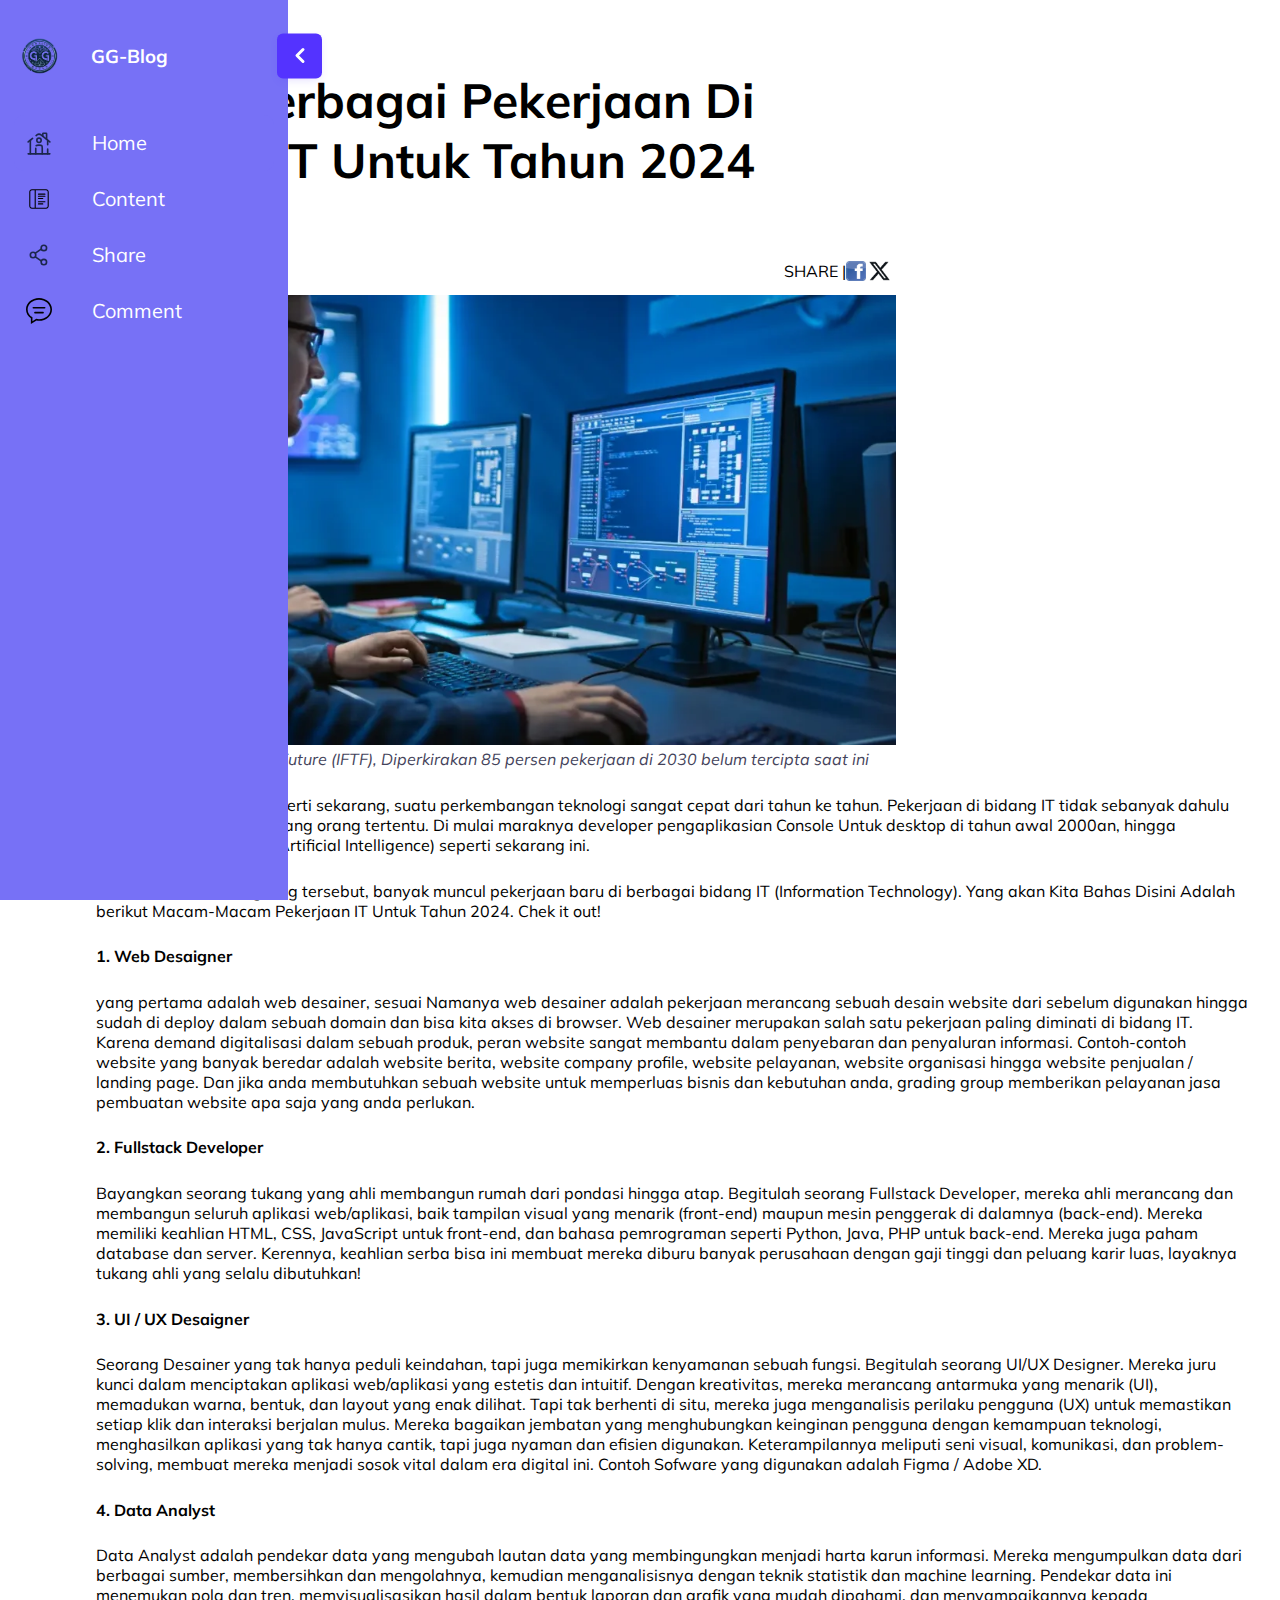
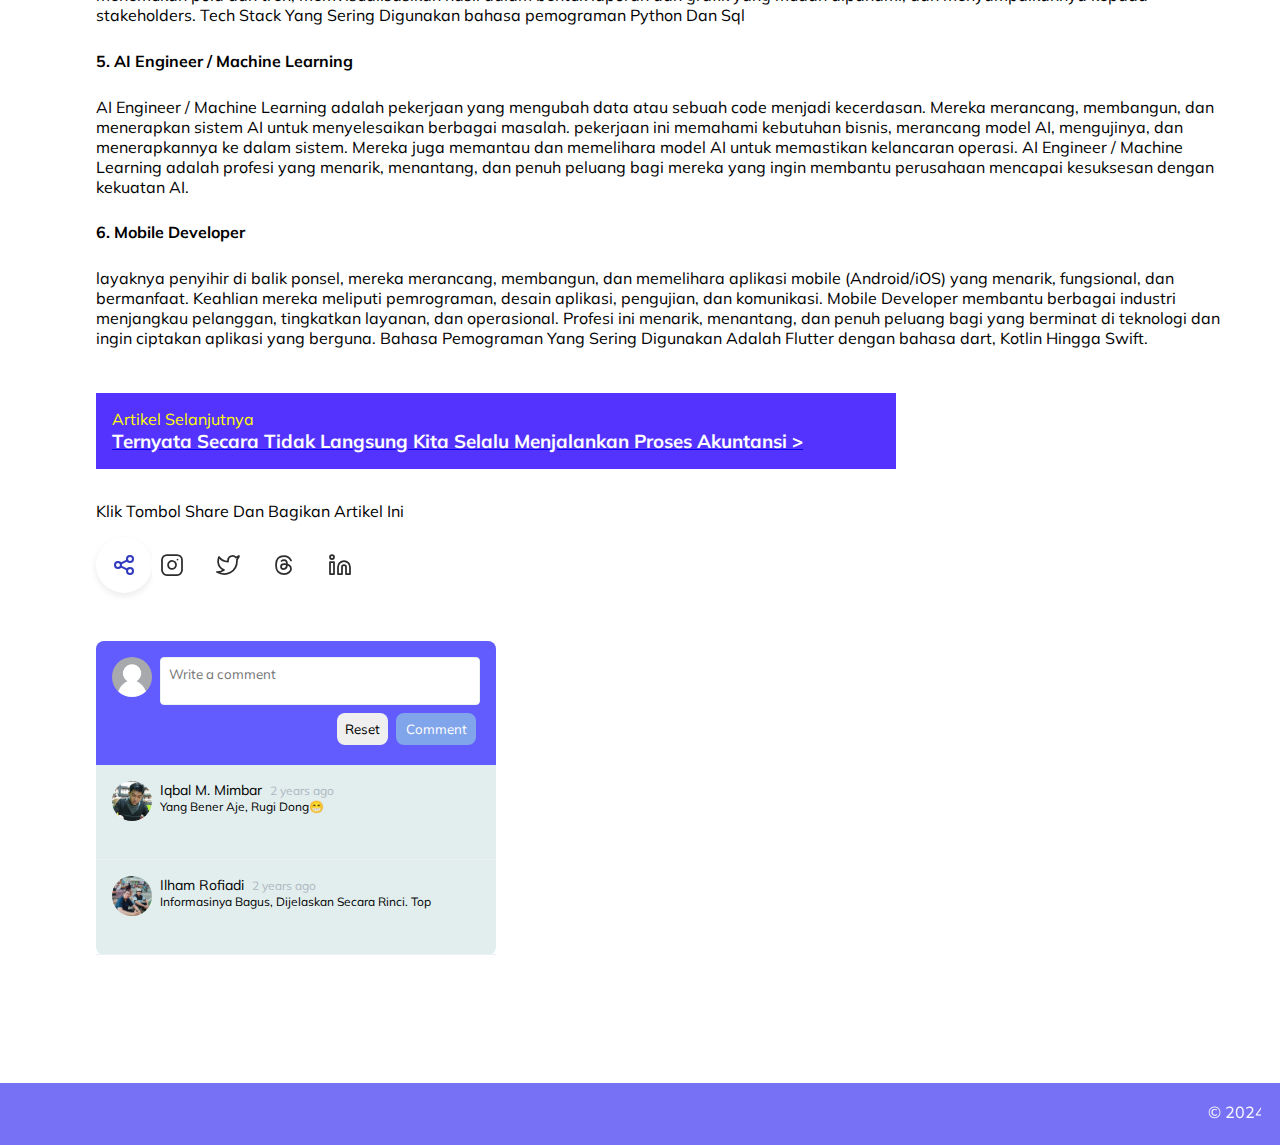
<file: blog/blog.html>
<!DOCTYPE html>
<html lang="en">
  <head>
    <meta charset="UTF-8" />
    <meta name="viewport" content="width=device-width, initial-scale=1.0" />
    <title>GG - Blog</title>

    <!-- Link Font -->
    <link rel="preconnect" href="https://fonts.googleapis.com" />
    <link rel="preconnect" href="https://fonts.gstatic.com" crossorigin />
    <link
      href="https://fonts.googleapis.com/css2?family=Mulish&display=swap"
      rel="stylesheet"
    />

    <!-- Link Local Favicon-->
    <link
      rel="shortcut icon"
      href="../assets/img/favicon.ico"
      type="image/x-icon"
    />

    <!-- Link CSS -->
    <link rel="stylesheet" href="blog.css" />

    <!-- Script Purify -->
    <script src="purify.min.js"></script>
  </head>
  <body>
    <!-- Sidebar Start -->
    <aside>
      <div class="sidebar-top">
        <span class="expand-btn">
          <img src="assets/chevron.svg" alt="Chevron" />
        </span>
        <img src="assets/logo.png" class="logo" alt="GG-Blog Logo" />
        <h3 class="hide">GG-Blog</h3>
      </div>
      <div class="sidebar-links">
        <ul>
          <li>
            <a href="../index.html" class="active" title="Home link">
              <div class="icon">
                <img src="assets/home.svg" title="Home Icon" />
              </div>
              <span class="link hide">Home</span>
            </a>
          </li>
          <li>
            <a href="#content" title="Content link">
              <div class="icon">
                <img src="assets/content.svg" title="Content Icon" />
              </div>
              <span class="link hide">Content</span>
            </a>
          </li>
          <li>
            <a href="#share" title="Share Link">
              <div class="icon">
                <img src="assets/share.svg" title="Share Icon" />
              </div>
              <span class="link hide">Share</span>
            </a>
          </li>
          <li>
            <a href="#comments" title="Comment link">
              <div class="icon">
                <img src="assets/comment.svg" title="Comment Icon" />
              </div>
              <span class="link hide">Comment</span>
            </a>
          </li>
        </ul>
      </div>
    </aside>
    <!-- Sidebar End -->

    <!-- Content Start -->
    <section class="content" id="content">
      <article>
        <div class="text-header">
          <p>Home > Blog > Technology</p>

          <h1>Inilah Berbagai Pekerjaan Di Bidang IT Untuk Tahun 2024</h1>
          <p class="corporate">Grading Group</p>
          <p class="time">Rabu, 28 February 2024. 16.11</p>
          <div class="share">
            <p>SHARE |</p>
            <a href=""><img src="assets/facebook.jpg" alt="facebook" /></a>
            <a href=""><img src="assets/twitter.png" alt="twitter" /></a>
          </div>
        </div>
        <div class="image-header">
          <img src="assets/blog_nabil.jpg" alt="Pekerjaan IT" />
          <div>
            <span
              >Menurut Institute for the Future (IFTF), Diperkirakan 85 persen
              pekerjaan di 2030 belum tercipta saat ini</span
            >
          </div>
        </div>
        <div class="text-content">
          <p>
            Di Zaman Globalisasi seperti sekarang, suatu perkembangan teknologi
            sangat cepat dari tahun ke tahun. Pekerjaan di bidang IT tidak
            sebanyak dahulu yang hanya di pegang orang orang tertentu. Di mulai
            maraknya developer pengaplikasian Console Untuk desktop di tahun
            awal 2000an, hingga kecanggihan Zaman AI (Artificial Intelligence)
            seperti sekarang ini.
          </p>
          <p>
            Selama tahun berlangsung tersebut, banyak muncul pekerjaan baru di
            berbagai bidang IT (Information Technology). Yang akan Kita Bahas
            Disini Adalah berikut Macam-Macam Pekerjaan IT Untuk Tahun 2024.
            Chek it out!
          </p>

          <p class="text-bold">1. Web Desaigner</p>
          <p>
            yang pertama adalah web desainer, sesuai Namanya web desainer adalah
            pekerjaan merancang sebuah desain website dari sebelum digunakan
            hingga sudah di deploy dalam sebuah domain dan bisa kita akses di
            browser. Web desainer merupakan salah satu pekerjaan paling diminati
            di bidang IT. Karena demand digitalisasi dalam sebuah produk, peran
            website sangat membantu dalam penyebaran dan penyaluran informasi.
            Contoh-contoh website yang banyak beredar adalah website berita,
            website company profile, website pelayanan, website organisasi
            hingga website penjualan / landing page. Dan jika anda membutuhkan
            sebuah website untuk memperluas bisnis dan kebutuhan anda, grading
            group memberikan pelayanan jasa pembuatan website apa saja yang anda
            perlukan.
          </p>

          <p class="text-bold">2. Fullstack Developer</p>
          <p>
            Bayangkan seorang tukang yang ahli membangun rumah dari pondasi
            hingga atap. Begitulah seorang Fullstack Developer, mereka ahli
            merancang dan membangun seluruh aplikasi web/aplikasi, baik tampilan
            visual yang menarik (front-end) maupun mesin penggerak di dalamnya
            (back-end). Mereka memiliki keahlian HTML, CSS, JavaScript untuk
            front-end, dan bahasa pemrograman seperti Python, Java, PHP untuk
            back-end. Mereka juga paham database dan server. Kerennya, keahlian
            serba bisa ini membuat mereka diburu banyak perusahaan dengan gaji
            tinggi dan peluang karir luas, layaknya tukang ahli yang selalu
            dibutuhkan!
          </p>

          <p class="text-bold">3. UI / UX Desaigner</p>
          <p>
            Seorang Desainer yang tak hanya peduli keindahan, tapi juga
            memikirkan kenyamanan sebuah fungsi. Begitulah seorang UI/UX
            Designer. Mereka juru kunci dalam menciptakan aplikasi web/aplikasi
            yang estetis dan intuitif. Dengan kreativitas, mereka merancang
            antarmuka yang menarik (UI), memadukan warna, bentuk, dan layout
            yang enak dilihat. Tapi tak berhenti di situ, mereka juga
            menganalisis perilaku pengguna (UX) untuk memastikan setiap klik dan
            interaksi berjalan mulus. Mereka bagaikan jembatan yang
            menghubungkan keinginan pengguna dengan kemampuan teknologi,
            menghasilkan aplikasi yang tak hanya cantik, tapi juga nyaman dan
            efisien digunakan. Keterampilannya meliputi seni visual, komunikasi,
            dan problem-solving, membuat mereka menjadi sosok vital dalam era
            digital ini. Contoh Sofware yang digunakan adalah Figma / Adobe XD.
          </p>

          <p class="text-bold">4. Data Analyst</p>
          <p>
            Data Analyst adalah pendekar data yang mengubah lautan data yang
            membingungkan menjadi harta karun informasi. Mereka mengumpulkan
            data dari berbagai sumber, membersihkan dan mengolahnya, kemudian
            menganalisisnya dengan teknik statistik dan machine learning.
            Pendekar data ini menemukan pola dan tren, memvisualisasikan hasil
            dalam bentuk laporan dan grafik yang mudah dipahami, dan
            menyampaikannya kepada stakeholders. Tech Stack Yang Sering
            Digunakan bahasa pemograman Python Dan Sql
          </p>

          <p class="text-bold">5. AI Engineer / Machine Learning</p>
          <p>
            AI Engineer / Machine Learning adalah pekerjaan yang mengubah data
            atau sebuah code menjadi kecerdasan. Mereka merancang, membangun,
            dan menerapkan sistem AI untuk menyelesaikan berbagai masalah.
            pekerjaan ini memahami kebutuhan bisnis, merancang model AI,
            mengujinya, dan menerapkannya ke dalam sistem. Mereka juga memantau
            dan memelihara model AI untuk memastikan kelancaran operasi. AI
            Engineer / Machine Learning adalah profesi yang menarik, menantang,
            dan penuh peluang bagi mereka yang ingin membantu perusahaan
            mencapai kesuksesan dengan kekuatan AI.
          </p>

          <p class="text-bold">6. Mobile Developer</p>
          <p>
            layaknya penyihir di balik ponsel, mereka merancang, membangun, dan
            memelihara aplikasi mobile (Android/iOS) yang menarik, fungsional,
            dan bermanfaat. Keahlian mereka meliputi pemrograman, desain
            aplikasi, pengujian, dan komunikasi. Mobile Developer membantu
            berbagai industri menjangkau pelanggan, tingkatkan layanan, dan
            operasional. Profesi ini menarik, menantang, dan penuh peluang bagi
            yang berminat di teknologi dan ingin ciptakan aplikasi yang berguna.
            Bahasa Pemograman Yang Sering Digunakan Adalah Flutter dengan bahasa
            dart, Kotlin Hingga Swift.
          </p>
        </div>
      </article>
    </section>
    <!-- Content End -->

    <!-- share start -->
    <section class="share" id="share">
      <div class="next-page">
        <p>Artikel Selanjutnya</p>
        <a href="blog_2.html"
          ><h3>
            Ternyata Secara Tidak Langsung Kita Selalu Menjalankan Proses
            Akuntansi >
          </h3></a
        >
      </div>
      <div class="share-button">
        <p>Klik Tombol Share Dan Bagikan Artikel Ini</p>
      </div>
      <div class="button-share">
        <button type="button" class="share-btn">
          <svg
            xmlns="http://www.w3.org/2000/svg"
            class="icon icon-tabler icon-tabler-share"
            width="24"
            height="24"
            viewBox="0 0 24 24"
            stroke-width="2"
            stroke="currentColor"
            fill="none"
            stroke-linecap="round"
            stroke-linejoin="round"
          >
            <path stroke="none" d="M0 0h24v24H0z" fill="none" />
            <path d="M6 12m-3 0a3 3 0 1 0 6 0a3 3 0 1 0 -6 0" />
            <path d="M18 6m-3 0a3 3 0 1 0 6 0a3 3 0 1 0 -6 0" />
            <path d="M18 18m-3 0a3 3 0 1 0 6 0a3 3 0 1 0 -6 0" />
            <path d="M8.7 10.7l6.6 -3.4" />
            <path d="M8.7 13.3l6.6 3.4" />
          </svg>
        </button>
        <dialog class="copy-link-dialog">
          <form>
            <header>
              <h2>Share the link</h2>
              <button class="close-btn secndary" type="button">
                <svg
                  xmlns="http://www.w3.org/2000/svg"
                  class="icon icon-tabler icon-tabler-x"
                  width="24"
                  height="24"
                  viewBox="0 0 24 24"
                  stroke-width="2"
                  stroke="currentColor"
                  fill="none"
                  stroke-linecap="round"
                  stroke-linejoin="round"
                >
                  <path stroke="none" d="M0 0h24v24H0z" fill="none" />
                  <path d="M18 6l-12 12" />
                  <path d="M6 6l12 12" />
                </svg>
              </button>
            </header>
            <div class="copy-link-dialog__content">
              <div class="copy-link-wrapper">
                <input
                  id="copy-link-input"
                  type="text"
                  required
                  value="https://gradinggroup.netlify.app/blog/blog"
                  readonly
                />
                <button class="copy-btn" type="button">
                  <svg
                    xmlns="http://www.w3.org/2000/svg"
                    class="icon icon-tabler icon-tabler-link"
                    width="24"
                    height="24"
                    viewBox="0 0 24 24"
                    stroke-width="2"
                    stroke="currentColor"
                    fill="none"
                    stroke-linecap="round"
                    stroke-linejoin="round"
                  >
                    <path stroke="none" d="M0 0h24v24H0z" fill="none" />
                    <path d="M9 15l6 -6" />
                    <path
                      d="M11 6l.463 -.536a5 5 0 0 1 7.071 7.072l-.534 .464"
                    />
                    <path
                      d="M13 18l-.397 .534a5.068 5.068 0 0 1 -7.127 0a4.972 4.972 0 0 1 0 -7.071l.524 -.463"
                    />
                  </svg>
                  <span id="copy-text"> Copy Link </span>
                </button>
              </div>
            </div>
          </form>
        </dialog>
        <div class="share-icon">
          <ul class="social-media-buttons">
            <li>
              <a href="#instagram" title="Instagram">
                <svg
                  xmlns="http://www.w3.org/2000/svg"
                  width="24"
                  height="24"
                  viewBox="0 0 24 24"
                  fill="none"
                  stroke="currentColor"
                  stroke-linecap="round"
                  stroke-linejoin="round"
                >
                  <rect x="2" y="2" width="20" height="20" rx="5" ry="5"></rect>
                  <path
                    d="M16 11.37A4 4 0 1 1 12.63 8 4 4 0 0 1 16 11.37z"
                  ></path>
                  <line x1="17.5" y1="6.5" x2="17.51" y2="6.5"></line>
                </svg>
              </a>
            </li>
            <li>
              <a href="#twitter" title="Twitter">
                <svg
                  xmlns="http://www.w3.org/2000/svg"
                  width="24"
                  height="24"
                  viewBox="0 0 24 24"
                  fill="none"
                  stroke="currentColor"
                  stroke-width="2"
                  stroke-linecap="round"
                  stroke-linejoin="round"
                >
                  <path
                    d="M23 3a10.9 10.9 0 0 1-3.14 1.53 4.48 4.48 0 0 0-7.86 3v1A10.66 
                                10.66 0 0 1 3 4s-4 9 5 13a11.64 11.64 0 0 1-7 2c9 5 20 0 20-11.5a4.5
                                4.5 0 0 0-.08-.83A7.72 7.72 0 0 0 23 3z"
                  ></path>
                </svg>
              </a>
            </li>
            <li>
              <a href="#threads" title="Threads">
                <svg
                  xmlns="http://www.w3.org/2000/svg"
                  width="24"
                  height="24"
                  viewBox="0 0 24 24"
                  stroke-width="2"
                  stroke="currentColor"
                  fill="none"
                  stroke-linecap="round"
                  stroke-linejoin="round"
                >
                  <path stroke="none" d="M0 0h24v24H0z" fill="none"></path>
                  <path
                    d="M19 7.5c-1.333 -3 -3.667 -4.5 -7 -4.5c-5 0 -8 2.5 -8 9s3.5 9 8 9s7 -3 7
                                -5s-1 -5 -7 -5c-2.5 0 -3 1.25 -3 2.5c0 1.5 1 2.5 2.5 2.5c2.5 0 3.5 -1.5 
                                3.5 -5s-2 -4 -3 -4s-1.833 .333 -2.5 1"
                  ></path>
                </svg>
              </a>
            </li>
            <li class="linkedin">
              <a href="#linkedin" title="Linkedin">
                <svg
                  xmlns="http://www.w3.org/2000/svg"
                  width="24"
                  height="24"
                  viewBox="0 0 24 24"
                  fill="none"
                  stroke="currentColor"
                  stroke-width="2"
                  stroke-linecap="round"
                  stroke-linejoin="round"
                >
                  <path
                    d="M16 8a6 6 0 0 1 6 6v7h-4v-7a2 2 0 0 0-2-2 2 2 0 0 0-2 
                                  2v7h-4v-7a6 6 0 0 1 6-6z"
                  />
                  <rect x="2" y="9" width="4" height="12" />
                  #
                  <circle cx="4" cy="4" r="2" />
                </svg>
              </a>
            </li>
          </ul>
        </div>
      </div>
    </section>
    <!-- share end -->

    <!-- comment start -->
    <section class="comments" id="comments">
      <div class="discussion">
        <div class="discussion__header">
          <div class="authed-user"></div>
          <form id="newcomment__form">
            <textarea
              tabindex="1"
              cols="150"
              rows="4"
              minlength="5"
              required
              placeholder="Write a comment"
            ></textarea>
            <div class="newcomment__toolbar">
              <button
                id="reset-button"
                class="button--secondary"
                tabindex="3"
                type="button"
              >
                Reset
              </button>
              <button
                id="confirm-button"
                class="button--primary"
                tabindex="2"
                type="submit"
              >
                Comment
              </button>
            </div>
          </form>
        </div>
        <div class="discussion__comments">
          <!-- will be generated -->
        </div>
      </div>
    </section>
    <!-- comment end -->

    <!-- footer -->
    <footer>
      <marquee behavior="" direction=""
        ><p>
          &copy 2024 Created with
          <a href="../index.html">Grading Group</a>
        </p></marquee
      >
    </footer>
    <!-- footer end -->

    <!-- Link JavaScript -->
    <script src="blog.js"></script>
  </body>
</html>
</file>
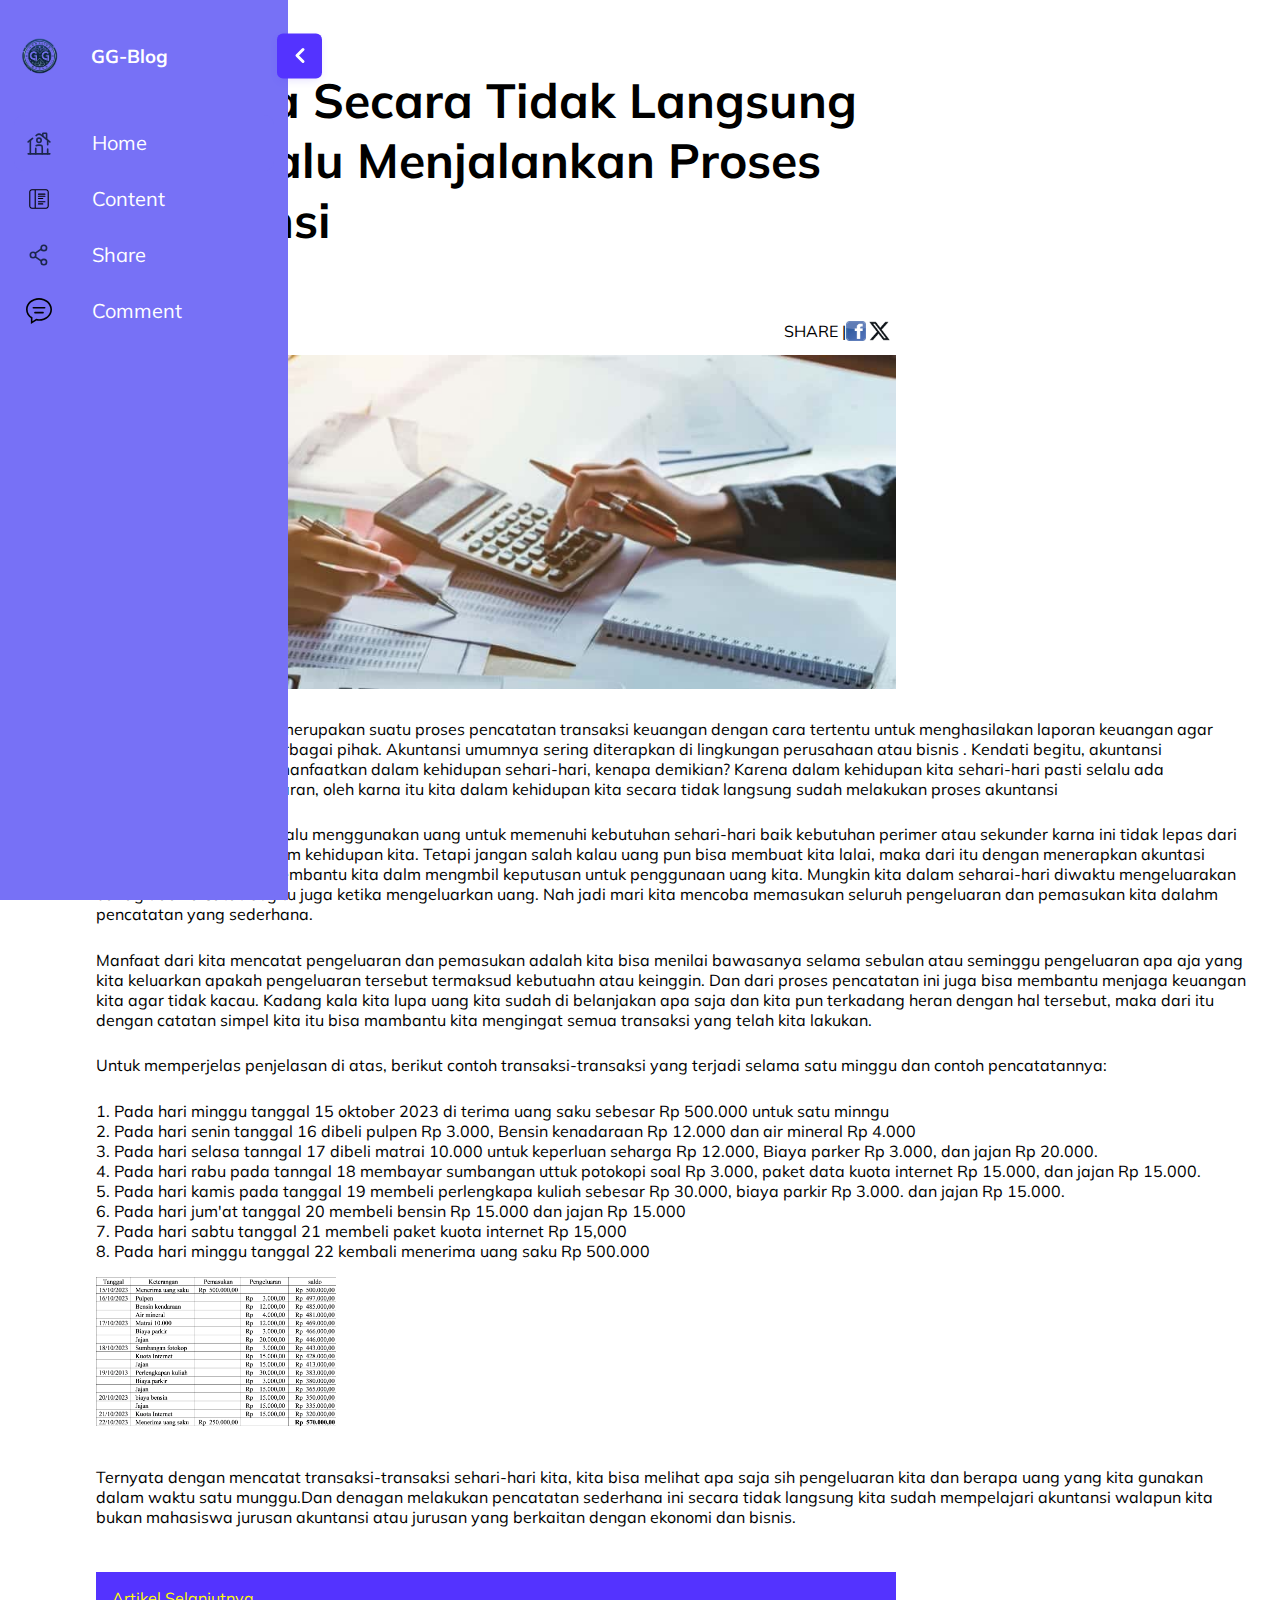
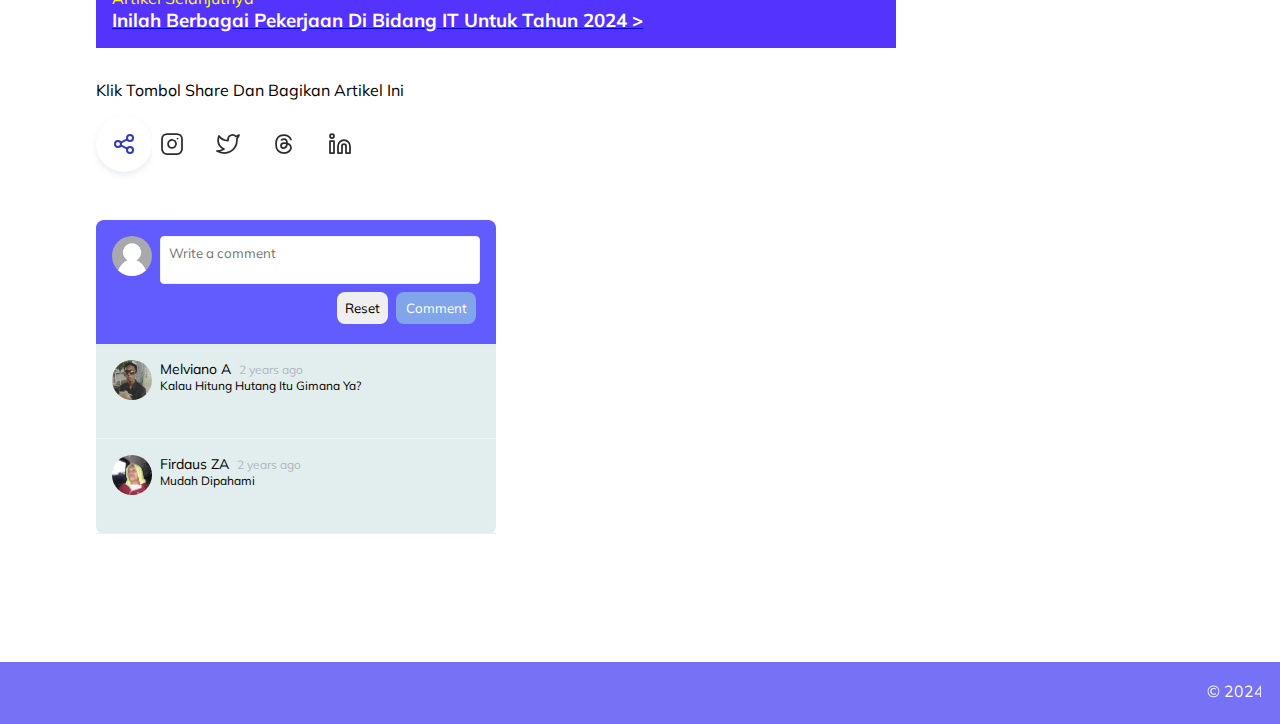
<file: blog/blog_2.html>
<!DOCTYPE html>
<html lang="en">
  <head>
    <meta charset="UTF-8" />
    <meta name="viewport" content="width=device-width, initial-scale=1.0" />
    <title>GG - Blog</title>

    <!-- Link Font -->
    <link rel="preconnect" href="https://fonts.googleapis.com" />
    <link rel="preconnect" href="https://fonts.gstatic.com" crossorigin />
    <link
      href="https://fonts.googleapis.com/css2?family=Mulish&display=swap"
      rel="stylesheet"
    />

    <!-- Link Local Favicon-->
    <link
      rel="shortcut icon"
      href="../assets/img/favicon.ico"
      type="image/x-icon"
    />

    <!-- Link CSS -->
    <link rel="stylesheet" href="blog.css" />

    <!-- Script Purify -->
    <script src="purify.min.js"></script>
  </head>
  <body>
    <!-- Sidebar Start -->
    <aside>
      <div class="sidebar-top">
        <span class="expand-btn">
          <img src="assets/chevron.svg" alt="Chevron" />
        </span>
        <img src="assets/logo.png" class="logo" alt="GG-Blog Logo" />
        <h3 class="hide">GG-Blog</h3>
      </div>
      <div class="sidebar-links">
        <ul>
          <li>
            <a href="../index.html" class="active" title="Home link">
              <div class="icon">
                <img src="assets/home.svg" title="Home Icon" />
              </div>
              <span class="link hide">Home</span>
            </a>
          </li>
          <li>
            <a href="#content" title="Content link">
              <div class="icon">
                <img src="assets/content.svg" title="Content Icon" />
              </div>
              <span class="link hide">Content</span>
            </a>
          </li>
          <li>
            <a href="#share" title="Share Link">
              <div class="icon">
                <img src="assets/share.svg" title="Share Icon" />
              </div>
              <span class="link hide">Share</span>
            </a>
          </li>
          <li>
            <a href="#comments" title="Comment link">
              <div class="icon">
                <img src="assets/comment.svg" title="Comment Icon" />
              </div>
              <span class="link hide">Comment</span>
            </a>
          </li>
        </ul>
      </div>
    </aside>
    <!-- Sidebar End -->

    <!-- Content Start -->
    <section class="content" id="content">
      <article>
        <div class="text-header">
          <p>Home > Blog > Finance</p>

          <h1>
            Ternyata Secara Tidak Langsung Kita Selalu Menjalankan Proses
            Akuntansi
          </h1>
          <p class="corporate">Grading Group</p>
          <p class="time">Rabu, 7 February 2024. 11.37</p>
          <div class="share">
            <p>SHARE |</p>
            <a href=""><img src="assets/facebook.jpg" alt="facebook" /></a>
            <a href=""><img src="assets/twitter.png" alt="twitter" /></a>
          </div>
        </div>
        <div class="image-header">
          <img src="assets/akutansi.jpg" alt="Pekerjaan IT" />
          <div>
            <!-- <span
              >Menurut Institute for the Future (IFTF), Diperkirakan 85 persen
              pekerjaan di 2030 belum tercipta saat ini</span
            > -->
          </div>
        </div>
        <div class="text-content">
          <p>
            Secara umum akuntansi merupakan suatu proses pencatatan transaksi
            keuangan dengan cara tertentu untuk menghasilakan laporan keuangan
            agar dapat digunakan oleh berbagai pihak. Akuntansi umumnya sering
            diterapkan di lingkungan perusahaan atau bisnis . Kendati begitu,
            akuntansi sebenarnya juga bisa dimanfaatkan dalam kehidupan
            sehari-hari, kenapa demikian? Karena dalam kehidupan kita
            sehari-hari pasti selalu ada pemasukan dan pengeluaran, oleh karna
            itu kita dalam kehidupan kita secara tidak langsung sudah melakukan
            proses akuntansi
          </p>
          <p>
            Dalam kehidupan kita selalu menggunakan uang untuk memenuhi
            kebutuhan sehari-hari baik kebutuhan perimer atau sekunder karna ini
            tidak lepas dari peran uang tersebut dalam kehidupan kita. Tetapi
            jangan salah kalau uang pun bisa membuat kita lalai, maka dari itu
            dengan menerapkan akuntasi dalam kehidupan bisa membantu kita dalm
            mengmbil keputusan untuk penggunaan uang kita. Mungkin kita dalam
            seharai-hari diwaktu mengeluarakan uanag tidak dicatat begitu juga
            ketika mengeluarkan uang. Nah jadi mari kita mencoba memasukan
            seluruh pengeluaran dan pemasukan kita dalahm pencatatan yang
            sederhana.
          </p>
          <p>
            Manfaat dari kita mencatat pengeluaran dan pemasukan adalah kita
            bisa menilai bawasanya selama sebulan atau seminggu pengeluaran apa
            aja yang kita keluarkan apakah pengeluaran tersebut termaksud
            kebutuahn atau keinggin. Dan dari proses pencatatan ini juga bisa
            membantu menjaga keuangan kita agar tidak kacau. Kadang kala kita
            lupa uang kita sudah di belanjakan apa saja dan kita pun terkadang
            heran dengan hal tersebut, maka dari itu dengan catatan simpel kita
            itu bisa mambantu kita mengingat semua transaksi yang telah kita
            lakukan.
          </p>
          <p>
            Untuk memperjelas penjelasan di atas, berikut contoh
            transaksi-transaksi yang terjadi selama satu minggu dan contoh
            pencatatannya:
          </p>
          <p>
            <span
              >1. Pada hari minggu tanggal 15 oktober 2023 di terima uang saku
              sebesar Rp 500.000 untuk satu minngu</span
            ><br />
            <span
              >2. Pada hari senin tanggal 16 dibeli pulpen Rp 3.000, Bensin
              kenadaraan Rp 12.000 dan air mineral Rp 4.000</span
            ><br />
            <span
              >3. Pada hari selasa tanngal 17 dibeli matrai 10.000 untuk
              keperluan seharga Rp 12.000, Biaya parker Rp 3.000, dan jajan Rp
              20.000.</span
            ><br />
            <span
              >4. Pada hari rabu pada tanngal 18 membayar sumbangan uttuk
              potokopi soal Rp 3.000, paket data kuota internet Rp 15.000, dan
              jajan Rp 15.000.</span
            ><br />
            <span
              >5. Pada hari kamis pada tanggal 19 membeli perlengkapa kuliah
              sebesar Rp 30.000, biaya parkir Rp 3.000. dan jajan Rp
              15.000.</span
            ><br />
            <span
              >6. Pada hari jum'at tanggal 20 membeli bensin Rp 15.000 dan jajan
              Rp 15.000</span
            ><br />
            <span
              >7. Pada hari sabtu tanggal 21 membeli paket kuota internet Rp
              15,000</span
            ><br />
            <span
              >8. Pada hari minggu tanggal 22 kembali menerima uang saku Rp
              500.000</span
            >
          </p>

          <img class="text-image" src="assets/blog_alif.png" alt="Rancangan" />

          <p>
            Ternyata dengan mencatat transaksi-transaksi sehari-hari kita, kita
            bisa melihat apa saja sih pengeluaran kita dan berapa uang yang kita
            gunakan dalam waktu satu munggu.Dan denagan melakukan pencatatan
            sederhana ini secara tidak langsung kita sudah mempelajari akuntansi
            walapun kita bukan mahasiswa jurusan akuntansi atau jurusan yang
            berkaitan dengan ekonomi dan bisnis.
          </p>
        </div>
      </article>
    </section>
    <!-- Content End -->

    <!-- share start -->
    <section class="share" id="share">
      <div class="next-page">
        <p>Artikel Selanjutnya</p>
        <a href="blog.html"
          ><h3>Inilah Berbagai Pekerjaan Di Bidang IT Untuk Tahun 2024 ></h3></a
        >
      </div>
      <div class="share-button">
        <p>Klik Tombol Share Dan Bagikan Artikel Ini</p>
      </div>
      <div class="button-share">
        <button type="button" class="share-btn">
          <svg
            xmlns="http://www.w3.org/2000/svg"
            class="icon icon-tabler icon-tabler-share"
            width="24"
            height="24"
            viewBox="0 0 24 24"
            stroke-width="2"
            stroke="currentColor"
            fill="none"
            stroke-linecap="round"
            stroke-linejoin="round"
          >
            <path stroke="none" d="M0 0h24v24H0z" fill="none" />
            <path d="M6 12m-3 0a3 3 0 1 0 6 0a3 3 0 1 0 -6 0" />
            <path d="M18 6m-3 0a3 3 0 1 0 6 0a3 3 0 1 0 -6 0" />
            <path d="M18 18m-3 0a3 3 0 1 0 6 0a3 3 0 1 0 -6 0" />
            <path d="M8.7 10.7l6.6 -3.4" />
            <path d="M8.7 13.3l6.6 3.4" />
          </svg>
        </button>
        <dialog class="copy-link-dialog">
          <form>
            <header>
              <h2>Share the link</h2>
              <button class="close-btn secndary" type="button">
                <svg
                  xmlns="http://www.w3.org/2000/svg"
                  class="icon icon-tabler icon-tabler-x"
                  width="24"
                  height="24"
                  viewBox="0 0 24 24"
                  stroke-width="2"
                  stroke="currentColor"
                  fill="none"
                  stroke-linecap="round"
                  stroke-linejoin="round"
                >
                  <path stroke="none" d="M0 0h24v24H0z" fill="none" />
                  <path d="M18 6l-12 12" />
                  <path d="M6 6l12 12" />
                </svg>
              </button>
            </header>
            <div class="copy-link-dialog__content">
              <div class="copy-link-wrapper">
                <input
                  id="copy-link-input"
                  type="text"
                  required
                  value="https://example.com/share-this"
                  readonly
                />
                <button class="copy-btn" type="button">
                  <svg
                    xmlns="http://www.w3.org/2000/svg"
                    class="icon icon-tabler icon-tabler-link"
                    width="24"
                    height="24"
                    viewBox="0 0 24 24"
                    stroke-width="2"
                    stroke="currentColor"
                    fill="none"
                    stroke-linecap="round"
                    stroke-linejoin="round"
                  >
                    <path stroke="none" d="M0 0h24v24H0z" fill="none" />
                    <path d="M9 15l6 -6" />
                    <path
                      d="M11 6l.463 -.536a5 5 0 0 1 7.071 7.072l-.534 .464"
                    />
                    <path
                      d="M13 18l-.397 .534a5.068 5.068 0 0 1 -7.127 0a4.972 4.972 0 0 1 0 -7.071l.524 -.463"
                    />
                  </svg>
                  <span id="copy-text"> Copy Link </span>
                </button>
              </div>
            </div>
          </form>
        </dialog>
        <div class="share-icon">
          <ul class="social-media-buttons">
            <li>
              <a href="#instagram" title="Instagram">
                <svg
                  xmlns="http://www.w3.org/2000/svg"
                  width="24"
                  height="24"
                  viewBox="0 0 24 24"
                  fill="none"
                  stroke="currentColor"
                  stroke-linecap="round"
                  stroke-linejoin="round"
                >
                  <rect x="2" y="2" width="20" height="20" rx="5" ry="5"></rect>
                  <path
                    d="M16 11.37A4 4 0 1 1 12.63 8 4 4 0 0 1 16 11.37z"
                  ></path>
                  <line x1="17.5" y1="6.5" x2="17.51" y2="6.5"></line>
                </svg>
              </a>
            </li>
            <li>
              <a href="#twitter" title="Twitter">
                <svg
                  xmlns="http://www.w3.org/2000/svg"
                  width="24"
                  height="24"
                  viewBox="0 0 24 24"
                  fill="none"
                  stroke="currentColor"
                  stroke-width="2"
                  stroke-linecap="round"
                  stroke-linejoin="round"
                >
                  <path
                    d="M23 3a10.9 10.9 0 0 1-3.14 1.53 4.48 4.48 0 0 0-7.86 3v1A10.66 
                                10.66 0 0 1 3 4s-4 9 5 13a11.64 11.64 0 0 1-7 2c9 5 20 0 20-11.5a4.5
                                4.5 0 0 0-.08-.83A7.72 7.72 0 0 0 23 3z"
                  ></path>
                </svg>
              </a>
            </li>
            <li>
              <a href="#threads" title="Threads">
                <svg
                  xmlns="http://www.w3.org/2000/svg"
                  width="24"
                  height="24"
                  viewBox="0 0 24 24"
                  stroke-width="2"
                  stroke="currentColor"
                  fill="none"
                  stroke-linecap="round"
                  stroke-linejoin="round"
                >
                  <path stroke="none" d="M0 0h24v24H0z" fill="none"></path>
                  <path
                    d="M19 7.5c-1.333 -3 -3.667 -4.5 -7 -4.5c-5 0 -8 2.5 -8 9s3.5 9 8 9s7 -3 7
                                -5s-1 -5 -7 -5c-2.5 0 -3 1.25 -3 2.5c0 1.5 1 2.5 2.5 2.5c2.5 0 3.5 -1.5 
                                3.5 -5s-2 -4 -3 -4s-1.833 .333 -2.5 1"
                  ></path>
                </svg>
              </a>
            </li>
            <li class="linkedin">
              <a href="#linkedin" title="Linkedin">
                <svg
                  xmlns="http://www.w3.org/2000/svg"
                  width="24"
                  height="24"
                  viewBox="0 0 24 24"
                  fill="none"
                  stroke="currentColor"
                  stroke-width="2"
                  stroke-linecap="round"
                  stroke-linejoin="round"
                >
                  <path
                    d="M16 8a6 6 0 0 1 6 6v7h-4v-7a2 2 0 0 0-2-2 2 2 0 0 0-2 
                                  2v7h-4v-7a6 6 0 0 1 6-6z"
                  />
                  <rect x="2" y="9" width="4" height="12" />
                  #
                  <circle cx="4" cy="4" r="2" />
                </svg>
              </a>
            </li>
          </ul>
        </div>
      </div>
    </section>
    <!-- share end -->

    <!-- comment start -->
    <section class="comments" id="comments">
      <div class="discussion">
        <div class="discussion__header">
          <div class="authed-user"></div>
          <form id="newcomment__form">
            <textarea
              tabindex="1"
              cols="150"
              rows="4"
              minlength="5"
              required
              placeholder="Write a comment"
            ></textarea>
            <div class="newcomment__toolbar">
              <button
                id="reset-button"
                class="button--secondary"
                tabindex="3"
                type="button"
              >
                Reset
              </button>
              <button
                id="confirm-button"
                class="button--primary"
                tabindex="2"
                type="submit"
              >
                Comment
              </button>
            </div>
          </form>
        </div>
        <div class="discussion__comments">
          <!-- will be generated -->
        </div>
      </div>
    </section>
    <!-- comment end -->

    <!-- footer -->
    <footer>
      <marquee behavior="" direction=""
        ><p>
          &copy 2024 Created with
          <a href="https://www.github.com">Grading Group</a>
        </p></marquee
      >
    </footer>
    <!-- footer end -->

    <!-- Link JavaScript -->
    <script>
      // sidebar
      document.addEventListener("click", function (event) {
        const sidebar = document.querySelector("aside");
        const expandBtn = document.querySelector(".expand-btn");

        // Cek apakah yang diklik adalah di luar sidebar dan tidak pada tombol expand
        if (!sidebar.contains(event.target) && event.target !== expandBtn) {
          document.body.classList.add("collapsed");
        }
      });

      const expand_btn = document.querySelector(".expand-btn");

      let activeIndex;

      expand_btn.addEventListener("click", () => {
        document.body.classList.toggle("collapsed");
      });

      const current = window.location.href;

      const allLinks = document.querySelectorAll(".sidebar-links a");

      allLinks.forEach((elem) => {
        elem.addEventListener("click", function () {
          const hrefLinkClick = elem.href;

          allLinks.forEach((link) => {
            if (link.href == hrefLinkClick) {
              link.classList.add("active");
            } else {
              link.classList.remove("active");
            }
          });
        });
      });

      // share
      const modalDialog = document.querySelector(".copy-link-dialog");
      const shareBtn = document.querySelector(".share-btn");
      const closeBtn = document.querySelector(".close-btn");
      const copyBtn = document.querySelector(".copy-btn");

      shareBtn.addEventListener("click", () => {
        modalDialog.classList.remove("copy-link-dialog--fadeout");
        modalDialog.showModal();
      });

      closeBtn.addEventListener("click", () => {
        modalDialog.classList.add("copy-link-dialog--fadeout");

        modalDialog.close();
      });

      copyBtn.addEventListener("click", () => {
        const copyInput = document.getElementById("copy-link-input");

        copyInput.select();
        copyInput.setSelectionRange(0, 99999);

        navigator.clipboard.writeText(copyInput.value);

        const copyText = document.getElementById("copy-text");
        copyText.innerHTML = "Copied!";
      });

      // Comments
      const timeSince = (date) => {
        const seconds = Math.floor((new Date() - date) / 1000);

        let interval = seconds / 31536000;

        if (interval > 1) {
          return Math.floor(interval) + " years ago";
        }
        interval = seconds / 2592000;
        if (interval > 1) {
          return Math.floor(interval) + " months ago";
        }
        interval = seconds / 86400;
        if (interval > 1) {
          return Math.floor(interval) + " days ago";
        }
        interval = seconds / 3600;
        if (interval > 1) {
          return Math.floor(interval) + " hours ago";
        }
        interval = seconds / 60;
        if (interval > 1) {
          return Math.floor(interval) + " minutes ago";
        }

        if (seconds < 10) {
          return "just now";
        }

        return Math.floor(seconds) + " seconds ago";
      };

      //? In regular app you will fetch these dat from api

      //? defined commenters
      const users = {
        me: {
          name: "Me",
          src: "assets/uknown.jpg",
        },
        firdaus: {
          name: "Firdaus ZA",
          src: "assets/firdaus.jpg",
        },
        melvin: {
          name: "Melviano A",
          src: "assets/melvin.jpg",
        },
      };

      //? currently logged user
      const loggedUser = users["me"];

      //? defined comments
      let comments = [
        {
          id: 1,
          text: "Kalau Hitung Hutang Itu Gimana Ya?",
          author: users["melvin"],
          createdAt: "2024-02-9 10:00:00",
        },
        {
          id: 2,
          text: "Mudah Dipahami",
          author: users["firdaus"],
          createdAt: "2024-02-01 11:00:00",
        },
      ];

      const authedUser = document.querySelector(".authed-user");

      const authorHTML = DOMPurify.sanitize(
        `<img class="avatar" src="${loggedUser.src}" alt="${loggedUser.name}">`
      );

      authedUser.innerHTML = authorHTML;

      const commentsWrapper = document.querySelector(".discussion__comments");

      //? generate comment HTML based on comment object
      const createComment = (comment) => {
        const newDate = new Date(comment.createdAt);
        //? sanitize comment HTML
        return DOMPurify.sanitize(`<div class="comment">
      <div class="avatar">
          <img
              class="avatar"
              src="${comment.author.src}"
              alt="${comment.author.name}"
          >
      </div>
      <div class="comment__body">
          <div class="comment__author">
              ${comment.author.name}
              <time
                  datetime="${comment.createdAt}"
                  class="comment__date"
              >
                  ${timeSince(newDate)}
              </time>
          </div>
          <div class="comment__text">
              <p>${comment.text}</p>
          </div>
      </div>
  </div>`);
      };

      //? prepare comments to be written to DOM
      const commentsMapped = comments.map((comment) => createComment(comment));

      //? write comments to DOM
      const innerComments = commentsMapped.join("");
      commentsWrapper.innerHTML = innerComments;

      const newCommentForm = document.getElementById("newcomment__form");
      const newCommentTextarea = document.querySelector(
        "#newcomment__form textarea"
      );

      document.getElementById("reset-button").addEventListener("click", () => {
        newCommentForm.reset();
      });

      newCommentForm.addEventListener("submit", (e) => {
        e.stopPropagation();
        e.preventDefault();
        const newCommentTextareaValue = newCommentTextarea.value;

        const newComment = {
          id: comments.length + 1,
          text: newCommentTextareaValue,
          author: loggedUser,
          createdAt: new Date().toISOString(),
        };

        const comment = document.createElement("div");
        comment.innerHTML = createComment(newComment);

        if (commentsWrapper.hasChildNodes()) {
          commentsWrapper.insertBefore(comment, commentsWrapper.childNodes[0]);
        } else {
          commentsWrapper.appendChild(comment);
        }

        //? reset form after submit
        newCommentForm.reset();
      });
    </script>
  </body>
</html>
</file>
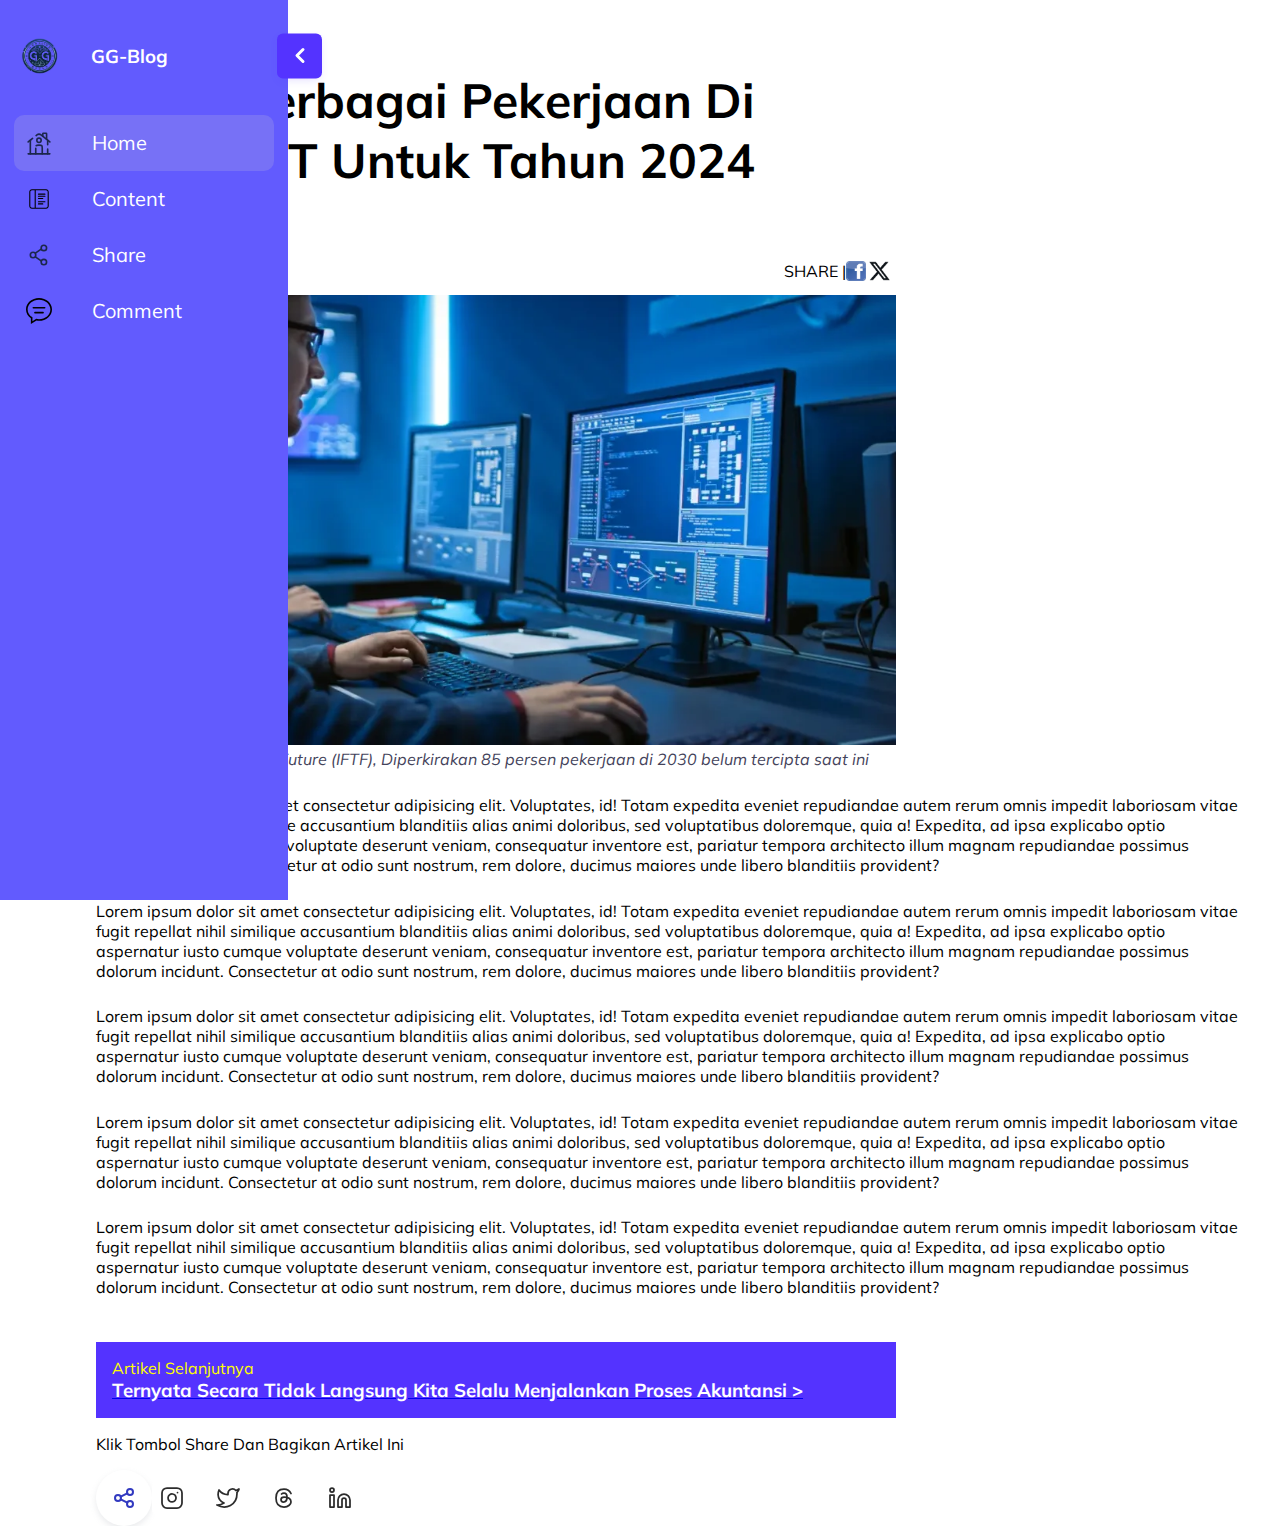
<file: section/blog.html>
<!DOCTYPE html>
<html lang="en">
  <head>
    <meta charset="UTF-8" />
    <meta name="viewport" content="width=device-width, initial-scale=1.0" />
    <title>GG - Blog</title>

    <!-- Link Font -->
    <link rel="preconnect" href="https://fonts.googleapis.com" />
    <link rel="preconnect" href="https://fonts.gstatic.com" crossorigin />
    <link
      href="https://fonts.googleapis.com/css2?family=Mulish&display=swap"
      rel="stylesheet"
    />

    <!-- Link Lokal Here -->
    <link
      rel="shortcut icon"
      href="../assets/img/favicon.ico"
      type="image/x-icon"
    />

    <style>
      /* sidebar */
      @import url("https://fonts.googleapis.com/css2?family=Mulish&display=swap");

      :root {
        --primary-color: #625bfe;
        --primary-color-dark: #7771f6;
        --button-color: #5433ff;
        --button-color-shadow: #5433ff30;
        --text-color: white;
      }

      * {
        margin: 0;
        padding: 0;
        box-sizing: border-box;
        font-family: Mulish;
      }

      html {
        scroll-behavior: smooth;
      }

      body.collapsed aside {
        width: 80px;
      }

      body.collapsed .hide {
        opacity: 0;
        pointer-events: none;
        transition-delay: 0s;
      }

      body.collapsed .expand-btn img {
        transform: rotate(-180deg);
      }

      aside {
        position: fixed;
        top: 0;
        left: 0;
        height: 100vh;
        background-color: var(--primary-color);
        width: 18rem;
        padding: 1.8rem 0.85rem;
        color: var(--text-color);
        display: flex;
        flex-direction: column;
        transition: width 0.5s ease-in-out;
      }

      .sidebar-top {
        position: relative;
        display: flex;
        align-items: center;
        margin-bottom: 32px;
      }

      .sidebar-top .logo {
        position: relative;
        width: 54px;
        margin-right: 1.45rem;
        left: -1px;
      }

      .sidebar-top h2 {
        padding-left: 0.5rem;
        font-weight: 600;
        font-size: 1.4rem;
      }

      .expand-btn {
        position: absolute;
        top: 50%;
        width: 45px;
        height: 45px;
        display: grid;
        place-items: center;
        background-color: var(--button-color);
        border-radius: 6px;
        cursor: pointer;
        box-shadow: 0 3px 10px -3px var(--button-color-shadow);
        right: -3rem;
        transform: translateY(-50%) translateX(-8px);
        opacity: 0;
        pointer-events: none;
        transition: 0.3s;
      }

      aside:hover .expand-btn,
      .expand-btn.hovered {
        transform: translateY(-50%) translateX(0px);
        opacity: 1;
        pointer-events: all;
      }

      .sidebar-links ul {
        list-style-type: none;
        position: relative;
      }

      .sidebar-links li {
        position: relative;
      }

      .sidebar-links li a {
        padding: 12px;
        color: var(--text-color);
        font-size: 1.25rem;
        display: flex;
        align-items: center;
        height: 56px;
        text-decoration: none;
        color: #fff;
      }

      .icon {
        display: flex;
        align-items: center;
      }

      .icon img {
        width: 26px;
        height: 26px;
        margin: auto;
      }

      .sidebar-links .link {
        margin-left: 40px;
      }

      .sidebar-links .active {
        width: 100%;
        text-decoration: none;
        background-color: var(--primary-color-dark);
        transition: all 100ms ease-in;
        border-radius: 10px;
      }

      /* content */
      .content {
        margin: 2.8rem 2rem 0 6rem;
        display: flex;
        flex-wrap: wrap;
      }

      .text-header h1 {
        font-weight: bold;
        margin-top: 5px;
        font-size: 3rem;
        width: 50rem;
      }

      .text-header .corporate {
        color: var(--primary-color-dark);
        margin-top: 6px;
        font-weight: bold;
      }

      .text-header .time {
        font-size: 0.8rem;
        margin-top: 4px;
        color: #44435b;
      }

      .text-header .share {
        margin-top: 1.6rem;
        display: flex;
        margin-left: 43rem;
        margin-bottom: 10px;
      }

      .text-header .share img {
        height: 20px;
      }

      .image-header img {
        width: 50rem;
      }

      .image-header span {
        margin-top: 10px;
        font-size: 1rem;
        color: #44435b;
        font-style: italic;
      }

      .text-content p {
        margin-top: 1.6rem;
        margin-bottom: 1rem;
      }

      /* share */
      .share {
        margin: 1.8rem 2rem 0 6rem;
      }

      .share .next-page {
        background-color: var(--button-color);
        width: 50rem;
        padding: 1rem;
        text-decoration: none;
      }

      .share .next-page p {
        color: yellow;
      }

      .share .next-page h3 {
        color: white;
      }

      /* button share */
      .button-share {
        display: flex;
        margin-top: 1rem;
      }

      .share-button {
        margin-top: 1rem;
      }

      .button-share .share-btn {
        border-radius: 50%;
        appearance: none;
        padding: 1rem;
        color: #323ac0;
        outline: none;
        border: none;
        display: flex;
        justify-content: center;
        align-items: center;
        box-shadow: rgba(149, 157, 165, 0.2) 0px 3px 6px;
        transition: all 0.2s ease-in-out;
        cursor: pointer;
        background-color: var(--text-color);
        border: none;
      }

      .button-share .share-btn:hover {
        box-shadow: rgba(149, 157, 165, 0.2) 0px 6px 12px;
      }

      .button-share .share-btn svg {
        stroke: #323ac0;
      }

      header .close-btn {
        background-color: inherit;
        cursor: pointer;
        border: none;
      }

      header .close-btn svg {
        stroke: #9ba2a4;
        height: 1.75rem;
        width: 1.75rem;
      }

      .button-share .copy-link-dialog {
        border-radius: 0.75rem;
        box-shadow: rgba(149, 157, 165, 0.2) 0px 8px 24px;
        max-width: 36rem;
        margin: 0 auto;
        width: 100%;
        margin-top: 4rem;
        border: none;
        background-color: var(--text-color);
        animation: fadeInAnimation ease-in-out 0.5s forwards;
      }

      .copy-link-dialog header {
        display: flex;
        min-height: 4rem;
        padding: 1.5rem 2rem 0.75rem 2rem;
        justify-content: space-between;
        align-items: center;
        border-bottom: 1px solid #f3f3f4;
      }

      .copy-link-dialog header h2 {
        font-size: 1.5rem;
        color: #1a1e1f;
      }

      .copy-link-dialog--fadeout {
        animation: fadeOutAnimation ease-in-out 0.5s forwards;
      }

      form .copy-link-dialog__content {
        padding: 2rem;
      }

      .copy-link-dialog__content .copy-link-wrapper {
        display: flex;
        color: #6d7679;
        border-radius: 0.5rem;
        font-weight: 700;
        color: #252728;
        justify-content: space-between;
        background-color: #f3f3f4;
        padding: 0.25rem;
        padding-left: 1.5rem;
      }

      .copy-link-dialog__content .copy-link-wrapper input {
        color: #6d7679;
        outline: none;
        border: none;
        width: 100%;
        font-weight: 800;
        background-color: inherit;
        font-size: 1.2rem;
      }

      .copy-link-dialog__content .copy-link-wrapper input::selection {
        background-color: #323ac0;
        color: var(--text-color);
      }

      .copy-link-dialog header h2 {
        font-size: 2rem;
        margin-bottom: 0.5rem;
        color: #252728;
      }

      .copy-link-dialog__content .copy-link-wrapper button {
        color: #323ac0;
        white-space: nowrap;
        padding: 0.5rem 1rem;
        border-radius: 0.4rem;
        font-weight: 800;
        cursor: pointer;
        display: flex;
        gap: 0.5rem;
        font-size: 1.1rem;
        align-items: center;
        background-color: var(--text-color);
        border: none;
        box-shadow: rgba(149, 157, 165, 0.2) 0px 3px 6px;
      }

      /* icon share */
      .button-share .share-icon {
        background-color: var(--background);
        display: grid;
        place-items: center;
      }

      .share-icon .social-media-buttons {
        display: flex;
        justify-content: center;
        flex-wrap: wrap;
        gap: 16px;
        list-style: none;
      }

      .share-icon .social-media-buttons li {
        width: 40px;
        height: 40px;
        border-radius: 8px;
        cursor: pointer;
        display: grid;
        background-color: white;
        place-items: center;
        transition: all 0.3s;
        border: 1px solid white;
      }

      .share-icon .social-media-buttons li a {
        display: grid;
        place-items: center;
        width: 100%;
        height: 100%;
        color: #2c2c2c;
      }

      .share-icon .social-media-buttons li:hover {
        background-color: #2c2c2c;
        border: 1px solid white;
        border-radius: 8px;
      }

      .share-icon .social-media-buttons li a svg {
        height: 24px;
        width: 24px;
        stroke: #2c2c2c;
        stroke-width: 1.75;
        transition: 0.8s;
      }

      .share-icon .social-media-buttons li:hover svg {
        stroke: white;
        transform: rotateY(360deg);
        stroke-width: 1.75;
      }

      @keyframes fadeInAnimation {
        0% {
          opacity: 0;
          visibility: hidden;
        }

        100% {
          opacity: 1;
          visibility: visible;
        }
      }

      @media (max-width: 768px) {
        aside {
          width: 55%;
        }

        .content {
          margin: 2.8rem 2rem 0 6rem;
          display: flex;
          flex-wrap: wrap;
        }

        .text-header h1 {
          font-size: 2rem;
          width: 100%;
        }

        .text-header .share {
          margin-left: 0;
          margin-bottom: 0;
          font-size: 0.8rem;
        }

        .text-header .share img {
          height: 16px;
        }

        .image-header img {
          width: 100%;
        }

        .image-header span {
          margin-top: 2px;
          font-size: 0.6rem;
          color: #44435b;
          font-style: italic;
        }

        .share .next-page {
          width: 100%;
        }

        .share-icon .social-media-buttons .linkedin {
          display: none;
        }
      }
    </style>
  </head>
  <body>
    <!-- Sidebar Start -->
    <aside>
      <div class="sidebar-top">
        <span class="expand-btn">
          <img src="../assets/blog/chevron.svg" alt="Chevron" />
        </span>
        <img src="../assets/blog/logo.png" class="logo" alt="GG-Blog Logo" />
        <h3 class="hide">GG-Blog</h3>
      </div>
      <div class="sidebar-links">
        <ul>
          <li>
            <a href="../index.html" class="active" title="Home link">
              <div class="icon">
                <img src="../assets/blog/home.svg" title="Home Icon" />
              </div>
              <span class="link hide">Home</span>
            </a>
          </li>
          <li>
            <a href="#content" title="Content link">
              <div class="icon">
                <img src="../assets/blog/content.svg" title="Content Icon" />
              </div>
              <span class="link hide">Content</span>
            </a>
          </li>
          <li>
            <a href="#share" title="Share Link">
              <div class="icon">
                <img src="../assets/blog/share.svg" title="Share Icon" />
              </div>
              <span class="link hide">Share</span>
            </a>
          </li>
          <li>
            <a href="#comment" title="Comment link">
              <div class="icon">
                <img src="../assets/blog/comment.svg" title="Comment Icon" />
              </div>
              <span class="link hide">Comment</span>
            </a>
          </li>
        </ul>
      </div>
    </aside>
    <!-- Sidebar End -->

    <!-- Content Start -->
    <section class="content" id="content">
      <article>
        <div class="text-header">
          <p>Home > Blog > Technology</p>

          <h1>Inilah Berbagai Pekerjaan Di Bidang IT Untuk Tahun 2024</h1>
          <p class="corporate">Grading Group</p>
          <p class="time">Rabu, 15 February 2024. 13.28</p>
          <div class="share">
            <p>SHARE |</p>
            <a href=""
              ><img src="../assets/blog/facebook.jpg" alt="facebook"
            /></a>
            <a href=""
              ><img src="../assets/blog/twitter.png" alt="twitter"
            /></a>
          </div>
        </div>
        <div class="image-header">
          <img src="../assets/blog/blog_nabil.jpg" alt="Pekerjaan IT" />
          <div>
            <span
              >Menurut Institute for the Future (IFTF), Diperkirakan 85 persen
              pekerjaan di 2030 belum tercipta saat ini</span
            >
          </div>
        </div>
        <div class="text-content">
          <p>
            Lorem ipsum dolor sit amet consectetur adipisicing elit. Voluptates,
            id! Totam expedita eveniet repudiandae autem rerum omnis impedit
            laboriosam vitae fugit repellat nihil similique accusantium
            blanditiis alias animi doloribus, sed voluptatibus doloremque, quia
            a! Expedita, ad ipsa explicabo optio aspernatur iusto cumque
            voluptate deserunt veniam, consequatur inventore est, pariatur
            tempora architecto illum magnam repudiandae possimus dolorum
            incidunt. Consectetur at odio sunt nostrum, rem dolore, ducimus
            maiores unde libero blanditiis provident?
          </p>
          <p>
            Lorem ipsum dolor sit amet consectetur adipisicing elit. Voluptates,
            id! Totam expedita eveniet repudiandae autem rerum omnis impedit
            laboriosam vitae fugit repellat nihil similique accusantium
            blanditiis alias animi doloribus, sed voluptatibus doloremque, quia
            a! Expedita, ad ipsa explicabo optio aspernatur iusto cumque
            voluptate deserunt veniam, consequatur inventore est, pariatur
            tempora architecto illum magnam repudiandae possimus dolorum
            incidunt. Consectetur at odio sunt nostrum, rem dolore, ducimus
            maiores unde libero blanditiis provident?
          </p>
          <p>
            Lorem ipsum dolor sit amet consectetur adipisicing elit. Voluptates,
            id! Totam expedita eveniet repudiandae autem rerum omnis impedit
            laboriosam vitae fugit repellat nihil similique accusantium
            blanditiis alias animi doloribus, sed voluptatibus doloremque, quia
            a! Expedita, ad ipsa explicabo optio aspernatur iusto cumque
            voluptate deserunt veniam, consequatur inventore est, pariatur
            tempora architecto illum magnam repudiandae possimus dolorum
            incidunt. Consectetur at odio sunt nostrum, rem dolore, ducimus
            maiores unde libero blanditiis provident?
          </p>
          <p>
            Lorem ipsum dolor sit amet consectetur adipisicing elit. Voluptates,
            id! Totam expedita eveniet repudiandae autem rerum omnis impedit
            laboriosam vitae fugit repellat nihil similique accusantium
            blanditiis alias animi doloribus, sed voluptatibus doloremque, quia
            a! Expedita, ad ipsa explicabo optio aspernatur iusto cumque
            voluptate deserunt veniam, consequatur inventore est, pariatur
            tempora architecto illum magnam repudiandae possimus dolorum
            incidunt. Consectetur at odio sunt nostrum, rem dolore, ducimus
            maiores unde libero blanditiis provident?
          </p>
          <p>
            Lorem ipsum dolor sit amet consectetur adipisicing elit. Voluptates,
            id! Totam expedita eveniet repudiandae autem rerum omnis impedit
            laboriosam vitae fugit repellat nihil similique accusantium
            blanditiis alias animi doloribus, sed voluptatibus doloremque, quia
            a! Expedita, ad ipsa explicabo optio aspernatur iusto cumque
            voluptate deserunt veniam, consequatur inventore est, pariatur
            tempora architecto illum magnam repudiandae possimus dolorum
            incidunt. Consectetur at odio sunt nostrum, rem dolore, ducimus
            maiores unde libero blanditiis provident?
          </p>
        </div>
      </article>
    </section>
    <!-- Content End -->

    <!-- share start -->
    <section class="share" id="share">
      <div class="next-page">
        <p>Artikel Selanjutnya</p>
        <a href="../assets/blog/blog_2.html"
          ><h3>
            Ternyata Secara Tidak Langsung Kita Selalu Menjalankan Proses
            Akuntansi >
          </h3></a
        >
      </div>
      <div class="share-button">
        <p>Klik Tombol Share Dan Bagikan Artikel Ini</p>
      </div>
      <div class="button-share">
        <button type="button" class="share-btn">
          <svg
            xmlns="http://www.w3.org/2000/svg"
            class="icon icon-tabler icon-tabler-share"
            width="24"
            height="24"
            viewBox="0 0 24 24"
            stroke-width="2"
            stroke="currentColor"
            fill="none"
            stroke-linecap="round"
            stroke-linejoin="round"
          >
            <path stroke="none" d="M0 0h24v24H0z" fill="none" />
            <path d="M6 12m-3 0a3 3 0 1 0 6 0a3 3 0 1 0 -6 0" />
            <path d="M18 6m-3 0a3 3 0 1 0 6 0a3 3 0 1 0 -6 0" />
            <path d="M18 18m-3 0a3 3 0 1 0 6 0a3 3 0 1 0 -6 0" />
            <path d="M8.7 10.7l6.6 -3.4" />
            <path d="M8.7 13.3l6.6 3.4" />
          </svg>
        </button>
        <dialog class="copy-link-dialog">
          <form>
            <header>
              <h2>Share the link</h2>
              <button class="close-btn secndary" type="button">
                <svg
                  xmlns="http://www.w3.org/2000/svg"
                  class="icon icon-tabler icon-tabler-x"
                  width="24"
                  height="24"
                  viewBox="0 0 24 24"
                  stroke-width="2"
                  stroke="currentColor"
                  fill="none"
                  stroke-linecap="round"
                  stroke-linejoin="round"
                >
                  <path stroke="none" d="M0 0h24v24H0z" fill="none" />
                  <path d="M18 6l-12 12" />
                  <path d="M6 6l12 12" />
                </svg>
              </button>
            </header>
            <div class="copy-link-dialog__content">
              <div class="copy-link-wrapper">
                <input
                  id="copy-link-input"
                  type="text"
                  required
                  value="https://example.com/share-this"
                  readonly
                />
                <button class="copy-btn" type="button">
                  <svg
                    xmlns="http://www.w3.org/2000/svg"
                    class="icon icon-tabler icon-tabler-link"
                    width="24"
                    height="24"
                    viewBox="0 0 24 24"
                    stroke-width="2"
                    stroke="currentColor"
                    fill="none"
                    stroke-linecap="round"
                    stroke-linejoin="round"
                  >
                    <path stroke="none" d="M0 0h24v24H0z" fill="none" />
                    <path d="M9 15l6 -6" />
                    <path
                      d="M11 6l.463 -.536a5 5 0 0 1 7.071 7.072l-.534 .464"
                    />
                    <path
                      d="M13 18l-.397 .534a5.068 5.068 0 0 1 -7.127 0a4.972 4.972 0 0 1 0 -7.071l.524 -.463"
                    />
                  </svg>
                  <span id="copy-text"> Copy Link </span>
                </button>
              </div>
            </div>
          </form>
        </dialog>
        <div class="share-icon">
          <ul class="social-media-buttons">
            <li>
              <a href="#instagram" title="Instagram">
                <svg
                  xmlns="http://www.w3.org/2000/svg"
                  width="24"
                  height="24"
                  viewBox="0 0 24 24"
                  fill="none"
                  stroke="currentColor"
                  stroke-linecap="round"
                  stroke-linejoin="round"
                >
                  <rect x="2" y="2" width="20" height="20" rx="5" ry="5"></rect>
                  <path
                    d="M16 11.37A4 4 0 1 1 12.63 8 4 4 0 0 1 16 11.37z"
                  ></path>
                  <line x1="17.5" y1="6.5" x2="17.51" y2="6.5"></line>
                </svg>
              </a>
            </li>
            <li>
              <a href="#twitter" title="Twitter">
                <svg
                  xmlns="http://www.w3.org/2000/svg"
                  width="24"
                  height="24"
                  viewBox="0 0 24 24"
                  fill="none"
                  stroke="currentColor"
                  stroke-width="2"
                  stroke-linecap="round"
                  stroke-linejoin="round"
                >
                  <path
                    d="M23 3a10.9 10.9 0 0 1-3.14 1.53 4.48 4.48 0 0 0-7.86 3v1A10.66 
                                10.66 0 0 1 3 4s-4 9 5 13a11.64 11.64 0 0 1-7 2c9 5 20 0 20-11.5a4.5
                                4.5 0 0 0-.08-.83A7.72 7.72 0 0 0 23 3z"
                  ></path>
                </svg>
              </a>
            </li>
            <li>
              <a href="#threads" title="Threads">
                <svg
                  xmlns="http://www.w3.org/2000/svg"
                  width="24"
                  height="24"
                  viewBox="0 0 24 24"
                  stroke-width="2"
                  stroke="currentColor"
                  fill="none"
                  stroke-linecap="round"
                  stroke-linejoin="round"
                >
                  <path stroke="none" d="M0 0h24v24H0z" fill="none"></path>
                  <path
                    d="M19 7.5c-1.333 -3 -3.667 -4.5 -7 -4.5c-5 0 -8 2.5 -8 9s3.5 9 8 9s7 -3 7
                                -5s-1 -5 -7 -5c-2.5 0 -3 1.25 -3 2.5c0 1.5 1 2.5 2.5 2.5c2.5 0 3.5 -1.5 
                                3.5 -5s-2 -4 -3 -4s-1.833 .333 -2.5 1"
                  ></path>
                </svg>
              </a>
            </li>
            <li class="linkedin">
              <a href="#linkedin" title="Linkedin">
                <svg
                  xmlns="http://www.w3.org/2000/svg"
                  width="24"
                  height="24"
                  viewBox="0 0 24 24"
                  fill="none"
                  stroke="currentColor"
                  stroke-width="2"
                  stroke-linecap="round"
                  stroke-linejoin="round"
                >
                  <path
                    d="M16 8a6 6 0 0 1 6 6v7h-4v-7a2 2 0 0 0-2-2 2 2 0 0 0-2 
                                  2v7h-4v-7a6 6 0 0 1 6-6z"
                  />
                  <rect x="2" y="9" width="4" height="12" />
                  #
                  <circle cx="4" cy="4" r="2" />
                </svg>
              </a>
            </li>
          </ul>
        </div>
      </div>
    </section>
    <!-- share end -->

    <!-- comment start -->

    <!-- comment end -->

    <script>
      document.addEventListener("click", function (event) {
        const sidebar = document.querySelector("aside");
        const expandBtn = document.querySelector(".expand-btn");

        // Cek apakah yang diklik adalah di luar sidebar dan tidak pada tombol expand
        if (!sidebar.contains(event.target) && event.target !== expandBtn) {
          document.body.classList.add("collapsed");
        }
      });

      const expand_btn = document.querySelector(".expand-btn");

      let activeIndex;

      expand_btn.addEventListener("click", () => {
        document.body.classList.toggle("collapsed");
      });

      const current = window.location.href;

      const allLinks = document.querySelectorAll(".sidebar-links a");

      allLinks.forEach((elem) => {
        elem.addEventListener("click", function () {
          const hrefLinkClick = elem.href;

          allLinks.forEach((link) => {
            if (link.href == hrefLinkClick) {
              link.classList.add("active");
            } else {
              link.classList.remove("active");
            }
          });
        });
      });

      // share
      const modalDialog = document.querySelector(".copy-link-dialog");
      const shareBtn = document.querySelector(".share-btn");
      const closeBtn = document.querySelector(".close-btn");
      const copyBtn = document.querySelector(".copy-btn");

      shareBtn.addEventListener("click", () => {
        modalDialog.classList.remove("copy-link-dialog--fadeout");
        modalDialog.showModal();
      });

      closeBtn.addEventListener("click", () => {
        modalDialog.classList.add("copy-link-dialog--fadeout");

        modalDialog.close();
      });

      copyBtn.addEventListener("click", () => {
        const copyInput = document.getElementById("copy-link-input");

        copyInput.select();
        copyInput.setSelectionRange(0, 99999);

        navigator.clipboard.writeText(copyInput.value);

        const copyText = document.getElementById("copy-text");
        copyText.innerHTML = "Copied!";
      });
    </script>
  </body>
</html>
</file>
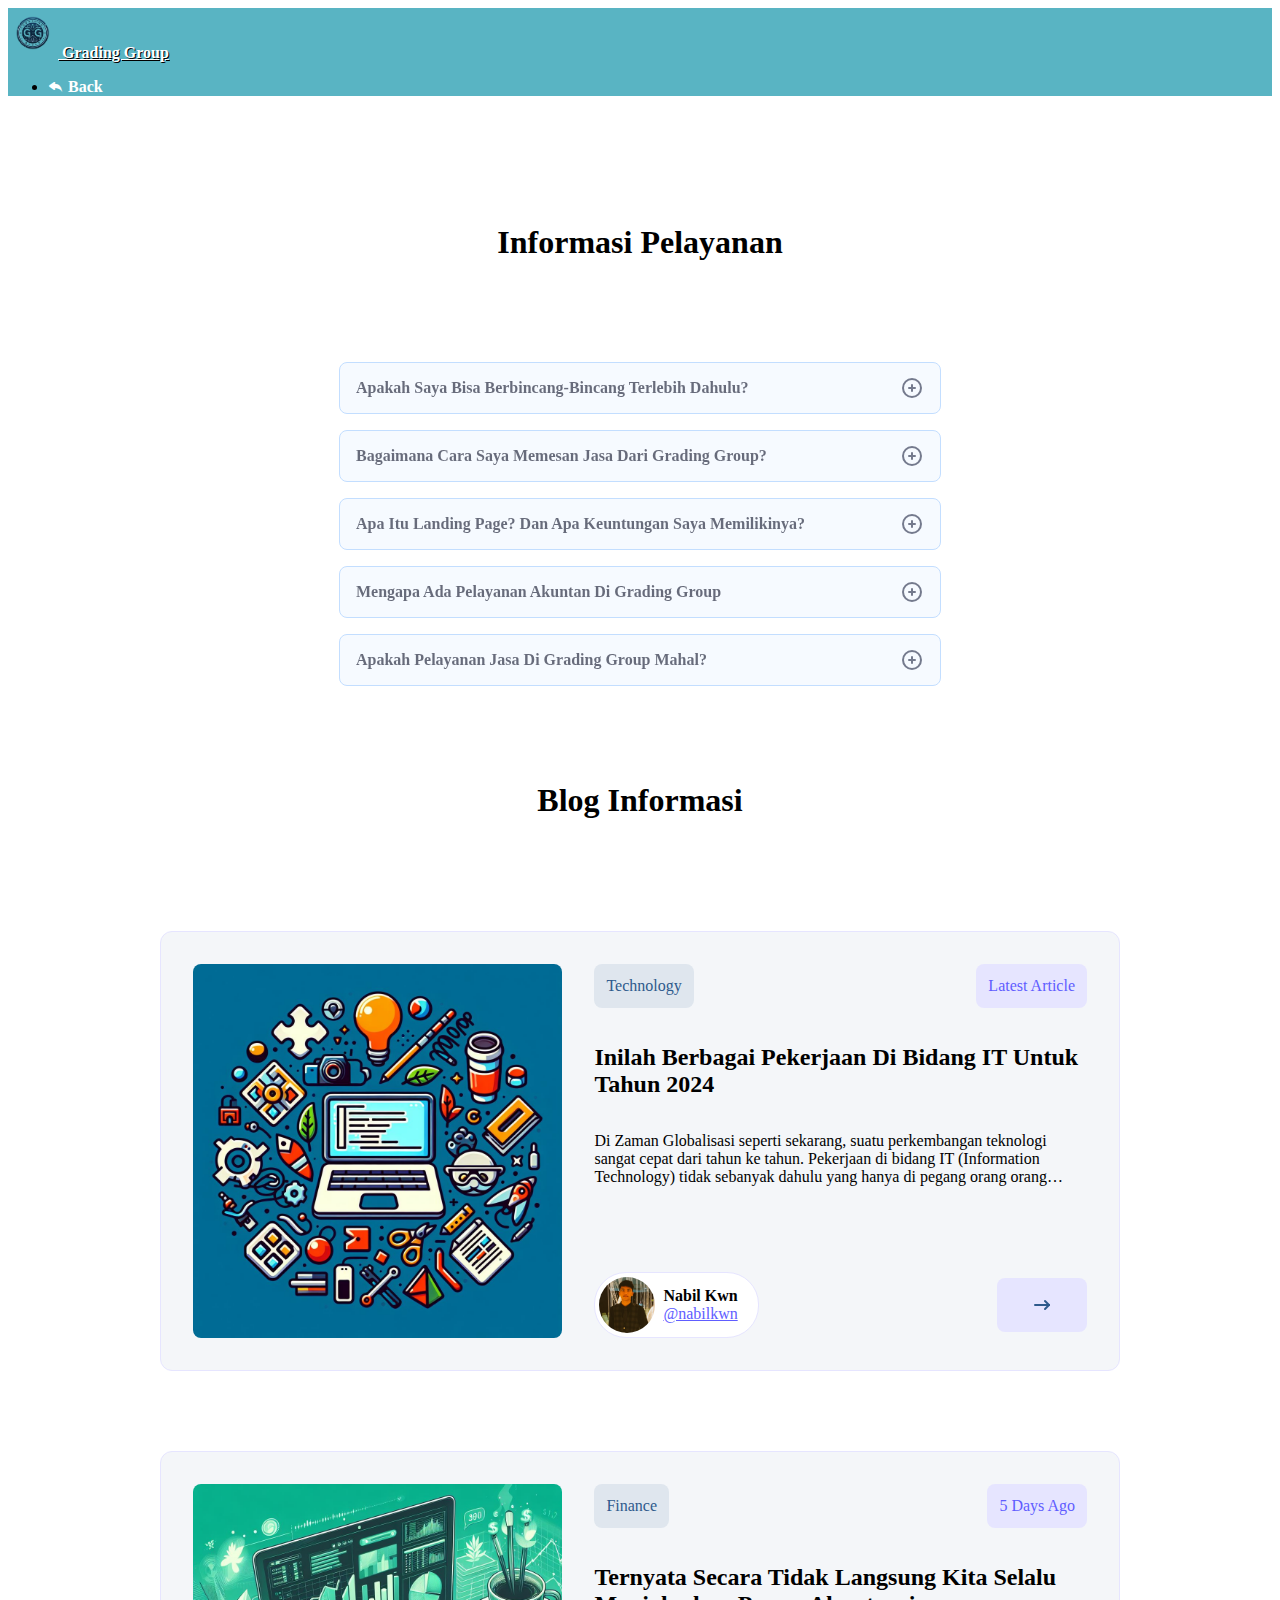
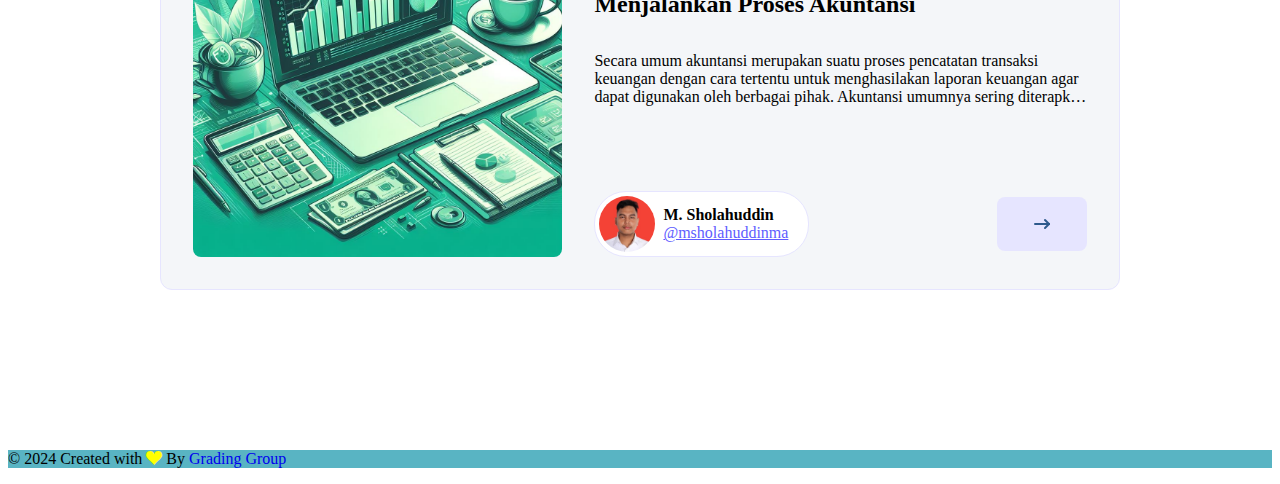
<file: section/information.html>
<!DOCTYPE html>
<html lang="en">
  <head>
    <meta charset="UTF-8" />
    <meta name="viewport" content="width=device-width, initial-scale=1.0" />

    <!-- Link Online Here -->
    <!-- Bootstap CSS & Icon -->
    <link
      href="https://cdn.jsdelivr.net/npm/bootstrap@5.1.3/dist/css/bootstrap.min.css"
      rel="stylesheet"
      integrity="sha384-1BmE4kWBq78iYhFldvKuhfTAU6auU8tT94WrHftjDbrCEXSU1oBoqyl2QvZ6jIW3"
      crossorigin="anonymous"
    />

    <link
      rel="stylesheet"
      href="https://cdn.jsdelivr.net/npm/bootstrap-icons@1.7.1/font/bootstrap-icons.css"
    />

    <!-- Link Lokal Here -->
    <link
      rel="shortcut icon"
      href="../assets/img/favicon.ico"
      type="image/x-icon"
    />

    <title>Media Informasi</title>

    <style>
      /* navbar */
      .navbar {
        background-color: #59b4c3;
        font-weight: bold;
      }
      .navbar-brand {
        color: #fff;
        text-shadow: 1px 1px black;
      }
      .navbar-brand:hover {
        color: rgba(255, 255, 255, 0.9);
      }
      .navbar-nav a {
        text-decoration: none;
        color: #fff;
      }
      .navbar-nav a:hover {
        color: rgba(255, 255, 255, 0.9);
      }

      /* content */
      .title-content h1 {
        margin-top: 4em;
        text-align: center;
      }

      .faq-container {
        display: flex;
        flex-direction: column;
        gap: 16px;
        margin-top: 4em;
      }

      details {
        font-size: 1rem;
        margin: 0 auto;
        width: 100%;
        background: #f6faff;
        border-radius: 8px;
        position: relative;
        max-width: 600px;
        border: 1px solid #c3deff;
        transition: all 0.3s ease-in-out;
      }

      details:hover {
        border: 1px solid #a4a1ff;
      }

      summary {
        user-select: none;
        cursor: pointer;
        font-weight: 600;
        display: flex;
        list-style: none;
        padding: 1em;
        align-items: center;
      }

      summary:hover .faq-title {
        opacity: 1;
      }

      summary::-webkit-details-marker {
        display: none;
      }

      summary:focus {
        outline: none;
      }

      summary:hover .expand-icon {
        opacity: 1;
      }

      .faq-title {
        color: #1c2035;
        width: 90%;
        opacity: 0.65;
        transition: all 250ms ease-in-out;
      }

      .faq-content {
        color: #303651;
        padding: 0.2em 1em 1em 1em;
        font-weight: 300;
        line-height: 1.5;
      }

      .expand-icon {
        opacity: 0.65;
      }

      .expand-icon {
        pointer-events: none;
        position: absolute;
        right: 1em;
        transition: all 150ms ease-out;
      }

      /* blog */
      .title-content-2 h1 {
        margin: 5rem 0;
        text-align: center;
      }

      .container-blog {
        display: flex;
        align-items: center;
        justify-content: center;
      }

      .container-blog .second {
        margin-top: 5rem;
      }

      .blog {
        padding: 2rem;
        font-size: 1rem;
        max-width: 60em;
        width: 100%;
        container-name: card-blog;
        container-type: inline-size;
      }

      .card-blog {
        display: flex;
        border: 1px solid #e6e5ff;
        border-radius: 12px;
        background-color: #f4f6f9;
        cursor: pointer;
        overflow: hidden;
        min-height: 360px;
        flex-direction: column;
      }

      .card-blog:hover {
        box-shadow: 0 24px 72px 0 rgba(96, 93, 255, 0.1);
      }

      .content {
        display: flex;
        flex-direction: column;
        gap: 16px;
        justify-content: start;
        padding: 16px;
      }

      .background img {
        width: 100%;
        height: 100%;
        object-fit: cover;
      }

      .card-type {
        height: 36px;
        padding: 4px 12px;
        display: flex;
        white-space: nowrap;
        align-items: center;
        justify-content: center;
        border-radius: 8px;
        gap: 8px;
        color: #2e5a8c;
        background-color: #dfe6ee;
      }

      .card-header {
        display: flex;
        justify-content: space-between;
      }

      .latest-article {
        height: 36px;
        padding: 4px 12px;
        border-radius: 8px;
        display: flex;
        white-space: nowrap;
        align-items: center;
        justify-content: center;
        background-color: #e6e5ff;
        color: #605dff;
      }

      .card-content {
        display: flex;
        flex-direction: column;
        gap: 8px;
      }

      .card-content > h2 {
        font-weight: 700;
      }

      .card-content > p {
        font-weight: 400;
        margin: 6px 0;
        display: -webkit-box;
        -webkit-line-clamp: 3;
        -webkit-box-orient: vertical;
        overflow: hidden;
        text-overflow: ellipsis;
      }

      .blog-author {
        display: flex;
        align-items: center;
        width: auto;
        padding: 4px 20px 4px 4px;
        column-gap: 8px;
        border: 1px solid #e6e5ff;
        background-color: #fff;
        border-radius: 32px;
        height: 56px;
      }

      .blog-author__name {
        font-weight: 700;
      }

      .blog-author__alias {
        color: #605dff;
        font-weight: 500;
      }

      .blog-author img {
        width: 56px;
        height: 56px;
        border-radius: 50%;
        object-fit: cover;
      }

      .blog-preview__bottom {
        display: flex;
        justify-content: space-between;
        align-items: center;
        gap: 4px;
      }

      .blog-preview__bottom {
        margin-top: auto;
      }

      .go-to-article-button {
        padding: 8px;
        min-height: 36px;
        min-width: 56px;
        width: 100%;
        max-width: 72px;
        display: flex;
        align-items: center;
        justify-content: center;
        border-radius: 8px;
        background-color: #e6e5ff;
        transition: all 0.2s ease-in-out;
        border: 1px solid transparent;
      }

      .go-to-article-button svg {
        width: 64px;
        stroke: #2e5a8c;
      }

      .go-to-article-button:hover {
        border: 1px solid #605dff;
      }

      @container card-blog (min-width:600px) {
        .card-blog {
          flex-direction: row;
          padding: 32px;
          gap: 32px;
        }

        .background {
          flex: 3;
          overflow: hidden;
        }

        .content {
          flex: 4;
          padding: 0px;
        }

        .background img {
          border-radius: 8px;
        }

        .card-blog-content p {
          -webkit-line-clamp: 6;
        }
      }

      /* footer */
      footer {
        background-color: #59b4c3;
        margin-top: 8rem;
      }

      footer a {
        text-decoration: none;
      }

      @media (max-width: 768px) {
        .faq-container {
          margin-top: 2em;
        }
        .title-content-2 h1 {
          margin: 2rem 0;
        }
      }
    </style>
  </head>
  <body>
    <!-- navbar Start -->
    <nav class="navbar navbar-expand-lg navbar-default fixed-top shadow">
      <div class="container">
        <a class="navbar-brand" href="#order">
          <img src="../assets/img/logo.png" alt="logo" width="50" />
          Grading Group
        </a>
        <ul class="navbar-nav ms-auto">
          <li class="navbar-item">
            <a class="navbar-link" href="../index.html"
              ><i class="bi bi-reply-fill"></i> Back
            </a>
          </li>
        </ul>
      </div>
    </nav>
    <!-- navbar end -->

    <!-- content  -->
    <div class="title-content">
      <h1>Informasi Pelayanan</h1>
    </div>

    <section class="content" id="content">
      <div class="faq-container">
        <details>
          <summary>
            <span class="faq-title">
              Apakah Saya Bisa Berbincang-Bincang Terlebih Dahulu?</span
            >
            <img src="../assets/svg/plus.svg" class="expand-icon" alt="Plus" />
          </summary>
          <div class="faq-content">
            Tentu Saja! Anda Bisa Menanyakan Kepada Kami Lewat Form Contact Yang
            Tersedia.
          </div>
        </details>
        <details>
          <summary>
            <span class="faq-title">
              Bagaimana Cara Saya Memesan Jasa Dari Grading Group?
            </span>
            <img src="../assets/svg/plus.svg" class="expand-icon" alt="Plus" />
          </summary>
          <div class="faq-content">
            Hubungi Contact Kami Di Pojok Kanan Atas Halaman Utama.
          </div>
        </details>
        <details>
          <summary>
            <span class="faq-title"
              >Apa Itu Landing Page? Dan Apa Keuntungan Saya Memilikinya?</span
            >
            <img src="../assets/svg/plus.svg" class="expand-icon" alt="Plus" />
          </summary>
          <div class="faq-content">
            Landing Page Merupakan Website Penjualan Terhadap Bisnis Yang Anda
            Punya. Mengembangkan Dan Mendigitalisasi Produk Anda Ke Jaringan
            Yang Lebih Luas Agar Konsumen Memiliki Kemudahan Mendapatkan
            Informasi Terhadap Produk Dari Bisnis Anda.
          </div>
        </details>
        <details>
          <summary>
            <span class="faq-title"
              >Mengapa Ada Pelayanan Akuntan Di Grading Group</span
            >
            <img src="../assets/svg/plus.svg" class="expand-icon" alt="Plus" />
          </summary>
          <div class="faq-content">
            Tujuan Kami Tentu Membantu Para Bisnis / UMKM Yang Baru Didirikan
            Memberikan Pelayanan Administrasi, Pajak, Dan Konsultasi Keuangan
            Bisnis, Selain Bisnis Anda Di Digitalisasi.
          </div>
        </details>
        <details>
          <summary>
            <span class="faq-title"
              >Apakah Pelayanan Jasa Di Grading Group Mahal?</span
            >
            <img src="../assets/svg/plus.svg" class="expand-icon" alt="Plus" />
          </summary>
          <div class="faq-content">
            Jangan Takut😃, Tujuan Kami Adalah Agar Bisnis Baru Anda Maju Dan
            Terdigitalisasi Mengikuti Perkembangan Zaman. Semua Pelayanan Bisa
            Di Negoisasikan😉
          </div>
        </details>
      </div>
    </section>
    <!-- content end -->

    <!-- blog -->
    <div class="title-content-2">
      <h1>Blog Informasi</h1>
    </div>

    <section class="container-blog">
      <div class="blog">
        <article class="card-blog">
          <div class="background">
            <img src="../assets/img/blog1.jfif" alt="Blog Preview Image" />
          </div>
          <div class="content">
            <div class="card-header">
              <div class="card-type">Technology</div>
              <div class="latest-article">Latest Article</div>
            </div>
            <div class="card-content">
              <h2>Inilah Berbagai Pekerjaan Di Bidang IT Untuk Tahun 2024</h2>
              <p>
                Di Zaman Globalisasi seperti sekarang, suatu perkembangan
                teknologi sangat cepat dari tahun ke tahun. Pekerjaan di bidang
                IT (Information Technology) tidak sebanyak dahulu yang hanya di
                pegang orang orang tertentu. Di mulai maraknya developer
                pengaplikasian Console Untuk desktop di tahun awal 2000an,
                hingga kecanggihan Zaman AI (Artificall Inteliegency) seperti
                sekarang ini. Selama tahun berlangsung tersebut banyak muncul
                pekerjaan baru setiap tahun di bidang IT (Information
                Technology). Yang Kita Bahas Disini Adalah berikut Macam- Macam
                Pekerjaan IT Untuk Tahun 2024. Chek it out!
              </p>
            </div>
            <div class="blog-preview__bottom">
              <div class="blog-author">
                <img src="../assets/member/nabilio.jpg" alt="Avatar" />
                <div class="blog-author__name">
                  <div class="blog-author__name">Nabil Kwn</div>
                  <a
                    rel="author"
                    href="https://www.instagram.com/nabilkwn"
                    class="blog-author__alias"
                  >
                    @nabilkwn
                  </a>
                </div>
              </div>
              <a
                class="go-to-article-button"
                href="../blog/blog.html"
                title="New Blog"
              >
                <svg
                  xmlns="http://www.w3.org/2000/svg"
                  class="icon icon-tabler icon-tabler-arrow-narrow-right"
                  width="24"
                  height="24"
                  viewBox="0 0 24 24"
                  stroke-width="2"
                  stroke="currentColor"
                  fill="none"
                  stroke-linecap="round"
                  stroke-linejoin="round"
                >
                  <path stroke="none" d="M0 0h24v24H0z" fill="none" />
                  <path d="M5 12l14 0" />
                  <path d="M15 16l4 -4" />
                  <path d="M15 8l4 4" />
                </svg>
              </a>
            </div>
          </div>
        </article>
        <article class="card-blog second">
          <div class="background">
            <img src="../assets/img/blog2.jfif" alt="Blog Preview Image" />
          </div>
          <div class="content">
            <div class="card-header">
              <div class="card-type">Finance</div>
              <div class="latest-article">5 Days Ago</div>
            </div>
            <div class="card-content">
              <h2>
                Ternyata Secara Tidak Langsung Kita Selalu Menjalankan Proses
                Akuntansi
              </h2>
              <p>
                Secara umum akuntansi merupakan suatu proses pencatatan
                transaksi keuangan dengan cara tertentu untuk menghasilakan
                laporan keuangan agar dapat digunakan oleh berbagai pihak.
                Akuntansi umumnya sering diterapkan di lingkungan perusahaan
                atau bisnis . Kendati begitu, akuntansi sebenarnya juga bisa
                dimanfaatkan dalam kehidupan sehari-hari, kenapa demikian?
                Karena dalam kehidupan kita sehari-hari pasti selalu ada
                pemasukan dan pengeluaran, oleh karna itu kita dalam kehidupan
                kita secara tidak langsung sudah melakukan proses akuntansi.
              </p>
            </div>
            <div class="blog-preview__bottom">
              <div class="blog-author">
                <img src="../assets/member/alif.jpeg" alt="Avatar" />
                <div class="blog-author__name">
                  <div class="blog-author__name">M. Sholahuddin</div>
                  <a
                    rel="author"
                    href="https://www.instagram.com/msholahuddinma"
                    class="blog-author__alias"
                  >
                    @msholahuddinma
                  </a>
                </div>
              </div>
              <a
                class="go-to-article-button"
                href="../blog/blog_2.html"
                title="New Blog"
              >
                <svg
                  xmlns="http://www.w3.org/2000/svg"
                  class="icon icon-tabler icon-tabler-arrow-narrow-right"
                  width="24"
                  height="24"
                  viewBox="0 0 24 24"
                  stroke-width="2"
                  stroke="currentColor"
                  fill="none"
                  stroke-linecap="round"
                  stroke-linejoin="round"
                >
                  <path stroke="none" d="M0 0h24v24H0z" fill="none" />
                  <path d="M5 12l14 0" />
                  <path d="M15 16l4 -4" />
                  <path d="M15 8l4 4" />
                </svg>
              </a>
            </div>
          </div>
        </article>
      </div>
    </section>
    <!-- blog end -->

    <!-- footer -->
    <footer class="text-white text-center pb-3 pt-4">
      <p>
        &copy 2024 Created with
        <i class="bi bi-suit-heart-fill" style="color: yellow"></i> By
        <a href="https://www.github.com" class="text-white fw-bold"
          >Grading Group</a
        >
      </p>
    </footer>
    <!-- footer end -->

    <script>
      class Accordion {
        constructor(el) {
          this.el = el;
          this.summary = el.querySelector("summary");
          this.content = el.querySelector(".faq-content");
          this.expandIcon = this.summary.querySelector(".expand-icon");
          this.animation = null;
          this.isClosing = false;
          this.isExpanding = false;
          this.summary.addEventListener("click", (e) => this.onClick(e));
        }

        onClick(e) {
          e.preventDefault();
          this.el.style.overflow = "hidden";

          if (this.isClosing || !this.el.open) {
            this.open();
          } else if (this.isExpanding || this.el.open) {
            this.shrink();
          }
        }

        shrink() {
          this.isClosing = true;

          const startHeight = `${this.el.offsetHeight}px`;
          const endHeight = `${this.summary.offsetHeight}px`;

          if (this.animation) {
            this.animation.cancel();
          }

          this.animation = this.el.animate(
            {
              height: [startHeight, endHeight],
            },
            {
              duration: 400,
              easing: "ease-out",
            }
          );

          this.animation.onfinish = () => {
            this.expandIcon.setAttribute("src", "../assets/svg/plus.svg");
            return this.onAnimationFinish(false);
          };
          this.animation.oncancel = () => {
            this.expandIcon.setAttribute("src", "../assets/svg/plus.svg");
            return (this.isClosing = false);
          };
        }

        open() {
          this.el.style.height = `${this.el.offsetHeight}px`;
          this.el.open = true;
          window.requestAnimationFrame(() => this.expand());
        }

        expand() {
          this.isExpanding = true;

          const startHeight = `${this.el.offsetHeight}px`;
          const endHeight = `${
            this.summary.offsetHeight + this.content.offsetHeight
          }px`;

          if (this.animation) {
            this.animation.cancel();
          }

          this.animation = this.el.animate(
            {
              height: [startHeight, endHeight],
            },
            {
              duration: 350,
              easing: "ease-out",
            }
          );

          this.animation.onfinish = () => {
            this.expandIcon.setAttribute("src", "../assets/svg/minus.svg");
            return this.onAnimationFinish(true);
          };
          this.animation.oncancel = () => {
            this.expandIcon.setAttribute("src", "../assets/svg/minus.svg");
            return (this.isExpanding = false);
          };
        }

        onAnimationFinish(open) {
          this.el.open = open;
          this.animation = null;
          this.isClosing = false;
          this.isExpanding = false;
          this.el.style.height = this.el.style.overflow = "";
        }
      }

      document.querySelectorAll("details").forEach((el) => {
        new Accordion(el);
      });
    </script>
  </body>
</html>
</file>
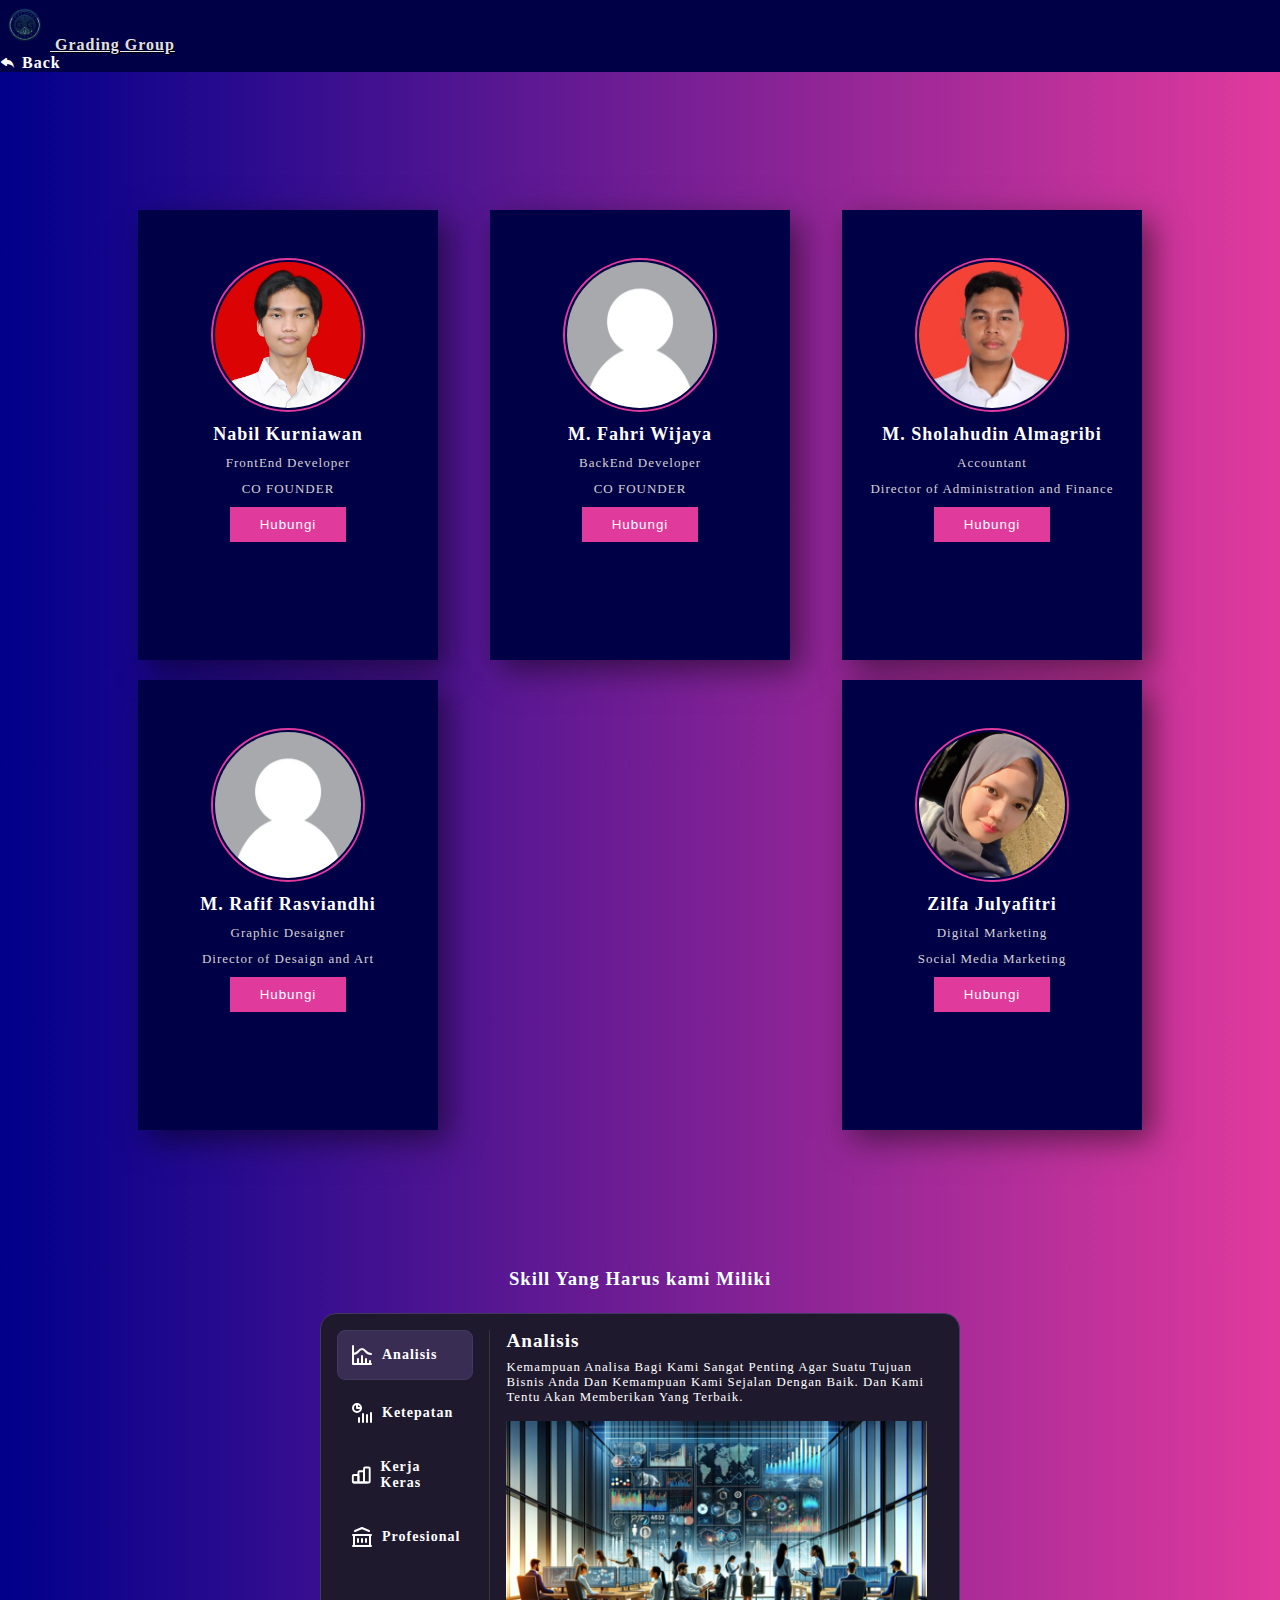
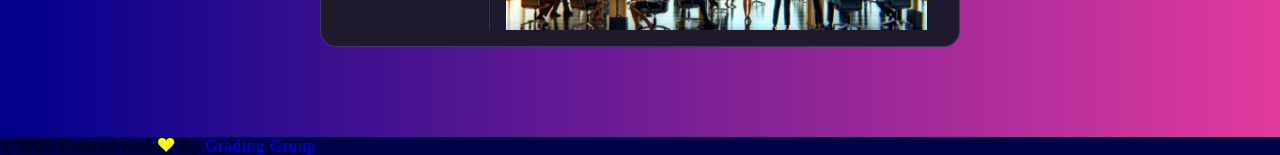
<file: section/member.html>
<!DOCTYPE html>
<html lang="en">
  <head>
    <meta charset="UTF-8" />
    <meta name="viewport" content="width=device-width, initial-scale=1.0" />
    <title>Anggota</title>

    <!-- Link Online Here -->
    <!-- Bootstap CSS & Icon -->
    <link
      href="https://cdn.jsdelivr.net/npm/bootstrap@5.1.3/dist/css/bootstrap.min.css"
      rel="stylesheet"
      integrity="sha384-1BmE4kWBq78iYhFldvKuhfTAU6auU8tT94WrHftjDbrCEXSU1oBoqyl2QvZ6jIW3"
      crossorigin="anonymous"
    />

    <link
      rel="stylesheet"
      href="https://cdn.jsdelivr.net/npm/bootstrap-icons@1.7.1/font/bootstrap-icons.css"
    />

    <link
      rel="stylesheet"
      href="https://cdnjs.cloudflare.com/ajax/libs/font-awesome/6.4.0/css/all.min.css"
      integrity="sha512-iecdLmaskl7CVkqkXNQ/ZH/XLlvWZOJyj7Yy7tcenmpD1ypASozpmT/E0iPtmFIB46ZmdtAc9eNBvH0H/ZpiBw=="
      crossorigin="anonymous"
      referrerpolicy="no-referrer"
    />

    <link rel="preconnect" href="https://fonts.gstatic.com" crossorigin />

    <!-- Link Lokal Here -->
    <link
      rel="shortcut icon"
      href="../assets/img/favicon.ico"
      type="image/x-icon"
    />

    <style>
      * {
        box-sizing: border-box;
        margin: 0;
        padding: 0;
      }

      body {
        background: linear-gradient(to right, #00008b, #e13a9d);
        letter-spacing: 1px;
      }

      /* navbar */
      .navbar {
        background-color: #000047;
        font-weight: bold;
      }
      .navbar-brand {
        color: #fff;
        text-shadow: 1px 1px black;
      }
      .navbar-brand:hover {
        color: rgba(255, 255, 255, 0.9);
      }
      .navbar-nav a {
        text-decoration: none;
        color: #fff;
      }
      .navbar-nav a:hover {
        color: rgba(255, 255, 255, 0.9);
      }

      /* card */
      .profile {
        display: flex;
        margin: 8rem;
        flex-wrap: wrap;
        justify-content: space-between;
      }

      .cards {
        height: 450px;
        width: 300px;
        padding: 50px 20px;
        margin: 10px;
        color: #fff;
        text-align: center;
        background-color: #000047;
        box-shadow: 10px 10px 30px rgba(0, 0, 0, 0.5);
        transition: 0.5s all ease-in-out;
      }

      .cards:hover {
        box-shadow: 20px 20px 30px rgba(0, 0, 0, 0.7);
      }

      .cards img {
        width: 150px;
        border-radius: 50%;
        margin-bottom: 10px;
        padding: 2px;
        outline: 2px solid #e13a9d;
      }

      .cards h4 {
        font-size: 18px;
      }

      .cards p {
        font-size: 13px;
        margin-top: 10px;
        color: lightgrey;
      }

      .cards a button {
        margin-top: 10px;
        padding: 10px 30px;
        border: 0;
        font-weight: 500;
        letter-spacing: 1px;
        cursor: pointer;
        color: #fff;
        background-color: #e13a9d;
        transition: 0.3s all ease-in-out;
      }

      .cards a button:hover {
        background-color: #00008b;
      }

      .social-media a i {
        color: #fff;
        font-size: 20px;
        padding: 10px 2px;
        transition: 0.5s;
      }

      .social-media a i:hover {
        color: #e13a9d;
      }

      .social-media {
        margin-top: 20px;
        display: flex;
        justify-content: center;
        gap: 15px;
      }

      /* comitment */
      .text-header {
        text-align: center;
        color: azure;
        margin: 0.8rem 0;
      }

      .commitment {
        display: flex;
        justify-content: center;
      }

      .tabs-container {
        padding: 1rem;
        width: 100%;
        max-width: 40rem;
        min-width: 20rem;
        display: flex;
        margin: 10px;
        border-radius: 1rem;
        background-color: #1f192d;
        border: 1px solid #42375d;
      }

      .tab-content-wrapper {
        overflow-y: hidden;
        overflow-x: auto;
        height: 300px;
        transition: all 0.45s ease-in-out;
        padding: 0 1rem;
      }

      .tab-content h2 {
        color: #fff;
        font-size: 1.2rem;
        font-weight: 600;
        margin-top: 0px;
        margin-bottom: 8px;
      }

      .tab-content {
        font-size: 0.8rem;
        min-height: 300px;
        min-width: 240px;

        color: #fff;
        overflow-x: auto;
        transition: all 0.45s ease-in-out;
      }

      .tab-content img {
        width: 100%;
        height: auto;
        margin-top: 1rem;
      }

      .tabs {
        position: relative;
        display: flex;
        flex-direction: column;
        border-right: 1px solid #363638;
        list-style-type: none;
        padding-right: 1rem;
        gap: 8px;
      }

      .tabs a {
        position: relative;
        display: flex;
        text-decoration: none;
        width: 100%;
        font-size: 14px;
        font-weight: 600;
        text-align: left;
        border-radius: 8px;
        justify-content: start;
        padding: 12px;
        align-items: center;
        gap: 8px;
        color: white;
        user-select: none;
        border: 1px solid transparent;
        transition: all 0.45s ease-in-out;
      }

      .tabs a img {
        height: 20px;
        width: 20px;
      }

      .tabs .active,
      .tabs a:hover {
        outline: none;
        background-color: #3a2d54;
        border: 1px solid #42375d;
      }

      .tabs a svg {
        stroke: #fff;
      }

      .tabs .active svg {
        stroke: #fff;
      }

      .tabs a:hover svg {
        stroke: #fff;
      }

      /* footer */
      footer {
        background-color: #000047;
        margin-top: 5rem;
      }

      footer a {
        text-decoration: none;
      }

      /* media query */
      @media (max-width: 768px) {
        .profile {
          margin-left: 1.1rem;
          margin-bottom: 2rem;
        }
        .tabs-container .tabs {
          max-width: 12rem;
        }
        .text-header {
          margin-top: 3rem;
        }
      }

      @media (max-width: 850px) {
        .profile {
          margin-left: 1.5rem;
          margin-bottom: 2rem;
        }
      }
    </style>
  </head>
  <body>
    <!-- navbar Start -->
    <nav class="navbar navbar-expand-lg navbar-default fixed-top shadow">
      <div class="container">
        <a class="navbar-brand" href="#order">
          <img src="../assets/img/logo.png" alt="logo" width="50" />
          Grading Group
        </a>
        <ul class="navbar-nav ms-auto">
          <li class="navbar-item">
            <a class="navbar-link" href="../index.html"
              ><i class="bi bi-reply-fill"></i> Back
            </a>
          </li>
        </ul>
      </div>
    </nav>
    <!-- navbar end -->

    <!-- card start -->
    <section class="profile">
      <div class="hooh">
        <div class="cards">
          <img src="../assets/member/nabil.jpeg" />
          <h4>Nabil Kurniawan</h4>
          <p>FrontEnd Developer</p>
          <p>CO FOUNDER</p>
          <a href="https://wa.me/620895618081674"><button>Hubungi</button></a>
          <div class="social-media">
            <a href="https://www.linkedin.com/in/nabilkurniawan/"
              ><i class="fa-brands fa-linkedin"></i
            ></a>
            <a href="https://github.com/nabilkwn"
              ><i class="fa-brands fa-github"></i
            ></a>
            <a href="https://www.threads.net/nabilwn"
              ><i class="fa-brands fa-twitter"></i
            ></a>
            <a
              href="https://www.instagram.com/nabilkwn
            "
              ><i class="fa-brands fa-instagram"></i
            ></a>
          </div>
        </div>
      </div>
      <div class="hooh">
        <div class="cards">
          <img src="../assets/member/uknown.jpg" />
          <h4>M. Fahri Wijaya</h4>
          <p>BackEnd Developer</p>
          <p>CO FOUNDER</p>
          <a href="https://wa.me/620895604800809"><button>Hubungi</button></a>
          <div class="social-media">
            <a href="#"><i class="fa-brands fa-linkedin"></i></a>
            <a href="#"><i class="fa-brands fa-github"></i></a>
            <a href="#"><i class="fa-brands fa-twitter"></i></a>
            <a
              href="https://www.instagram.com/fahri_wijy
            "
              ><i class="fa-brands fa-instagram"></i
            ></a>
          </div>
        </div>
      </div>
      <div class="hooh">
        <div class="cards">
          <img src="../assets/member/alif.jpeg" />
          <h4>M. Sholahudin Almagribi</h4>
          <p>Accountant</p>
          <p>Director of Administration and Finance</p>
          <a href="https://wa.me/620895422982046"><button>Hubungi</button></a>
          <div class="social-media">
            <a href="#"><i class="fa-brands fa-linkedin"></i></a>
            <a href="#"><i class="fa-brands fa-github"></i></a>
            <a href="#"><i class="fa-brands fa-twitter"></i></a>
            <a href="https://www.instagram.com/msholahuddinma"
              ><i class="fa-brands fa-instagram"></i
            ></a>
          </div>
        </div>
      </div>
      <div class="hooh">
        <div class="cards">
          <img src="../assets/member/uknown.jpg" />
          <h4>M. Rafif Rasviandhi</h4>
          <p>Graphic Desaigner</p>
          <p>Director of Desaign and Art</p>
          <a href="https://wa.me/620895422982046"><button>Hubungi</button></a>
          <div class="social-media">
            <a href="#"><i class="fa-brands fa-linkedin"></i></a>
            <a href="#"><i class="fa-brands fa-github"></i></a>
            <a href="#"><i class="fa-brands fa-twitter"></i></a>
            <a href="https://www.instagram.com/msholahuddinma"
              ><i class="fa-brands fa-instagram"></i
            ></a>
          </div>
        </div>
      </div>
      <div class="hooh">
        <div class="cards">
          <img src="../assets/member/zilfa.jpg" />
          <h4>Zilfa Julyafitri</h4>
          <p>Digital Marketing</p>
          <p>Social Media Marketing</p>
          <a href="https://wa.me/620895422982046"><button>Hubungi</button></a>
          <div class="social-media">
            <a href="#"><i class="fa-brands fa-linkedin"></i></a>
            <a href="#"><i class="fa-brands fa-github"></i></a>
            <a href="#"><i class="fa-brands fa-twitter"></i></a>
            <a href="https://www.instagram.com/msholahuddinma"
              ><i class="fa-brands fa-instagram"></i
            ></a>
          </div>
        </div>
      </div>
    </section>
    <!-- card end -->

    <!-- comitment start -->
    <div class="text-header">
      <h3>Skill Yang Harus kami Miliki</h3>
    </div>

    <section class="commitment">
      <div class="tabs-container">
        <ul class="tabs">
          <li>
            <a id="tab1" title="Analytics" href="#tab1">
              <svg
                aria-hidden="true"
                xmlns="http://www.w3.org/2000/svg"
                width="24"
                height="24"
                viewBox="0 0 24 24"
                stroke-width="2"
                stroke="currentColor"
                fill="none"
                stroke-linecap="round"
                stroke-linejoin="round"
              >
                <path stroke="none" d="M0 0h24v24H0z" fill="none"></path>
                <path d="M3 3v18h18"></path>
                <path d="M20 18v3"></path>
                <path d="M16 16v5"></path>
                <path d="M12 13v8"></path>
                <path d="M8 16v5"></path>
                <path d="M3 11c6 0 5 -5 9 -5s3 5 9 5"></path>
              </svg>
              Analisis
            </a>
          </li>
          <li>
            <a id="tab2" title="Reports" href="#tab2">
              <svg
                aria-hidden="true"
                xmlns="http://www.w3.org/2000/svg"
                width="24"
                height="24"
                viewBox="0 0 24 24"
                stroke-width="2"
                stroke="currentColor"
                fill="none"
                stroke-linecap="round"
                stroke-linejoin="round"
              >
                <path stroke="none" d="M0 0h24v24H0z" fill="none"></path>
                <path d="M7 7m-4 0a4 4 0 1 0 8 0a4 4 0 1 0 -8 0"></path>
                <path d="M7 3v4h4"></path>
                <path d="M9 17l0 4"></path>
                <path d="M17 14l0 7"></path>
                <path d="M13 13l0 8"></path>
                <path d="M21 12l0 9"></path>
              </svg>
              Ketepatan
            </a>
          </li>

          <li>
            <a id="tab3" title="Performance" href="#tab3">
              <svg
                aria-hidden="true"
                xmlns="http://www.w3.org/2000/svg"
                width="24"
                height="24"
                viewBox="0 0 24 24"
                stroke-width="2"
                stroke="currentColor"
                fill="none"
                stroke-linecap="round"
                stroke-linejoin="round"
              >
                <path stroke="none" d="M0 0h24v24H0z" fill="none"></path>
                <path
                  d="M3 12m0 1a1 1 0 0 1 1 -1h4a1 1 0 0 1 1 1v6a1 1 0 0 1 -1 1h-4a1 1 0 0 1 -1 -1z"
                ></path>
                <path
                  d="M9 8m0 1a1 1 0 0 1 1 -1h4a1 1 0 0 1 1 1v10a1 1 0 0 1 -1 1h-4a1 1 0 0 1 -1 -1z"
                ></path>
                <path
                  d="M15 4m0 1a1 1 0 0 1 1 -1h4a1 1 0 0 1 1 1v14a1 1 0 0 1 -1 1h-4a1 1 0 0 1 -1 -1z"
                ></path>
                <path d="M4 20l14 0"></path>
              </svg>
              Kerja Keras
            </a>
          </li>
          <li>
            <a id="tab4" title="Funds" href="#tab4">
              <svg
                aria-hidden="true"
                xmlns="http://www.w3.org/2000/svg"
                width="24"
                height="24"
                viewBox="0 0 24 24"
                stroke-width="2"
                stroke="currentColor"
                fill="none"
                stroke-linecap="round"
                stroke-linejoin="round"
              >
                <path stroke="none" d="M0 0h24v24H0z" fill="none"></path>
                <path d="M3 21l18 0"></path>
                <path d="M3 10l18 0"></path>
                <path d="M5 6l7 -3l7 3"></path>
                <path d="M4 10l0 11"></path>
                <path d="M20 10l0 11"></path>
                <path d="M8 14l0 3"></path>
                <path d="M12 14l0 3"></path>
                <path d="M16 14l0 3"></path>
              </svg>
              Profesional
            </a>
          </li>
        </ul>
        <div class="tab-content-wrapper">
          <article id="tab1-content" class="tab-content">
            <h2>Analisis</h2>
            <p>
              Kemampuan Analisa Bagi Kami Sangat Penting Agar Suatu Tujuan
              Bisnis Anda Dan Kemampuan Kami Sejalan Dengan Baik. Dan Kami Tentu
              Akan Memberikan Yang Terbaik.
            </p>
            <img src="../assets/member/analytics.png" alt="Analytics" />
          </article>
          <article id="tab2-content" class="tab-content">
            <h2>Ketepatan</h2>
            <p>
              Ketepatan Produk Yang Kami Kerjakan Tidak Mengecewakan Harapan
              Yang Memesan Jasa Kami, Sehingga Bisnis Anda Bisa Berjalan Dengan
              Lancar.
            </p>
            <img src="../assets/member/reports.png" alt="Reports" />
          </article>
          <article id="tab3-content" class="tab-content">
            <h2>Kerja Keras</h2>
            <p>
              Kami Selalu Bekerja Keras Dan Selalu Memberikan Pelayanan Yang
              Terbaik Untuk Client, Meski Kami Banyak Memiliki Kekurangan.
            </p>
            <img src="../assets/member/performance.png" alt="Performance" />
          </article>
          <article id="tab4-content" class="tab-content">
            <h2>Profesional</h2>
            <p>
              Profesional. Itulah Slogan Utama Dari Grading Group. Kami Membuat
              Pelayanan Jasa Secara Profesional Meskipun Client Kami Dari
              Berbagai Kalangan, Profesionalisme Kami Adalah Tanggung Jawab.
            </p>
            <img src="../assets/member/funds.png" alt="Funds" />
          </article>
        </div>
      </div>
    </section>
    <!-- comitment end -->

    <footer class="text-white text-center pb-3 pt-4">
      <p>
        &copy 2024 Created with
        <i class="bi bi-suit-heart-fill" style="color: yellow"></i> By
        <a href="https://www.github.com" class="text-white fw-bold"
          >Grading Group</a
        >
      </p>
    </footer>

    <script>
      const allLinks = document.querySelectorAll(".tabs a");
      const allTabs = document.querySelectorAll(".tab-content");
      const tabContentWrapper = document.querySelector(".tab-content-wrapper");

      const shiftTabs = (linkId) => {
        allTabs.forEach((tab, i) => {
          if (tab.id.includes(linkId)) {
            allTabs.forEach((tabItem) => {
              tabItem.style = `transform: translateY(-${i * 300}px);`;
            });
          }
        });
      };

      allLinks.forEach((elem) => {
        elem.addEventListener("click", function () {
          const linkId = elem.id;
          const hrefLinkClick = elem.href;

          allLinks.forEach((link, i) => {
            if (link.href == hrefLinkClick) {
              link.classList.add("active");
            } else {
              link.classList.remove("active");
            }
          });

          shiftTabs(linkId);
        });
      });

      //? handle proper selection for initial load
      const currentHash = window.location.hash;

      let activeLink = document.querySelector(`.tabs a`);

      if (currentHash) {
        const visibleHash = document.getElementById(
          `${currentHash.replace("#", "")}`
        );

        if (visibleHash) {
          activeLink = visibleHash;
        }
      }

      activeLink.classList.toggle("active");

      shiftTabs(activeLink.id);
    </script>
  </body>
</html>
</file>
<file: blog/blog.css>
@import url("https://fonts.googleapis.com/css2?family=Mulish&display=swap");

:root {
  --primary-color: #625bfe;
  --primary-color-dark: #7771f6;
  --button-color: #5433ff;
  --button-color-shadow: #5433ff30;
  --text-color: white;
}

*,
*:before,
*:after {
  margin: 0;
  padding: 0;
  box-sizing: border-box;
  font-family: Mulish;
}

html {
  scroll-behavior: smooth;
}

body.collapsed aside {
  width: 80px;
}

body.collapsed .hide {
  opacity: 0;
  pointer-events: none;
  transition-delay: 0s;
}

body.collapsed .expand-btn img {
  transform: rotate(-180deg);
}

/* Sidebar */
aside {
  position: fixed;
  top: 0;
  left: 0;
  height: 100vh;
  background-color: var(--primary-color-dark);
  width: 18rem;
  padding: 1.8rem 0.85rem;
  color: var(--text-color);
  display: flex;
  flex-direction: column;
  transition: width 0.5s ease-in-out;
}

.sidebar-top {
  position: relative;
  display: flex;
  align-items: center;
  margin-bottom: 32px;
}

.sidebar-top .logo {
  position: relative;
  width: 54px;
  margin-right: 1.45rem;
  left: -1px;
}

.sidebar-top h2 {
  padding-left: 0.5rem;
  font-weight: 600;
  font-size: 1.4rem;
}

.expand-btn {
  position: absolute;
  top: 50%;
  width: 45px;
  height: 45px;
  display: grid;
  place-items: center;
  background-color: var(--button-color);
  border-radius: 6px;
  cursor: pointer;
  box-shadow: 0 3px 10px -3px var(--button-color-shadow);
  right: -3rem;
  transform: translateY(-50%) translateX(-8px);
  opacity: 0;
  pointer-events: none;
  transition: 0.3s;
}

aside:hover .expand-btn,
.expand-btn.hovered {
  transform: translateY(-50%) translateX(0px);
  opacity: 1;
  pointer-events: all;
}

.sidebar-links ul {
  list-style-type: none;
  position: relative;
}

.sidebar-links li {
  position: relative;
}

.sidebar-links li a {
  padding: 12px;
  color: var(--text-color);
  font-size: 1.25rem;
  display: flex;
  align-items: center;
  height: 56px;
  text-decoration: none;
  color: #fff;
}

.icon {
  display: flex;
  align-items: center;
}

.icon img {
  width: 26px;
  height: 26px;
  margin: auto;
}

.sidebar-links .link {
  margin-left: 40px;
}

.sidebar-links .active {
  width: 100%;
  text-decoration: none;
  background-color: var(--primary-color-dark);
  transition: all 100ms ease-in;
  border-radius: 10px;
}

/* Content */
.content {
  margin: 2.8rem 2rem 0 6rem;
  display: flex;
  flex-wrap: wrap;
}

.text-header h1 {
  font-weight: bold;
  margin-top: 5px;
  font-size: 3rem;
  width: 50rem;
}

.text-header .corporate {
  color: var(--primary-color-dark);
  margin-top: 6px;
  font-weight: bold;
}

.text-header .time {
  font-size: 0.8rem;
  margin-top: 4px;
  color: #44435b;
}

.text-header .share {
  margin-top: 1.6rem;
  display: flex;
  margin-left: 43rem;
  margin-bottom: 10px;
}

.text-header .share img {
  height: 20px;
}

.image-header img {
  width: 50rem;
}

.image-header span {
  margin-top: 10px;
  font-size: 1rem;
  color: #44435b;
  font-style: italic;
}

.text-content p {
  margin-top: 1.6rem;
  margin-bottom: 1rem;
}

.text-content .text-bold {
  font-weight: bold;
}

.content .text-content .text-image {
  width: 15rem;
}

/* share */
.share {
  margin: 1.8rem 2rem 0 6rem;
}

.share .next-page {
  background-color: var(--button-color);
  width: 50rem;
  padding: 1rem;
  text-decoration: none;
}

.share .next-page p {
  color: yellow;
}

.share .next-page h3 {
  color: white;
}

/* button share */
.button-share {
  display: flex;
  margin-top: 1rem;
}

.share-button {
  margin-top: 2rem;
}

.button-share .share-btn {
  border-radius: 50%;
  appearance: none;
  padding: 1rem;
  color: #323ac0;
  outline: none;
  border: none;
  display: flex;
  justify-content: center;
  align-items: center;
  box-shadow: rgba(149, 157, 165, 0.2) 0px 3px 6px;
  transition: all 0.2s ease-in-out;
  cursor: pointer;
  background-color: var(--text-color);
  border: none;
}

.button-share .share-btn:hover {
  box-shadow: rgba(149, 157, 165, 0.2) 0px 6px 12px;
}

.button-share .share-btn svg {
  stroke: #323ac0;
}

header .close-btn {
  background-color: inherit;
  cursor: pointer;
  border: none;
}

header .close-btn svg {
  stroke: #9ba2a4;
  height: 1.75rem;
  width: 1.75rem;
}

.button-share .copy-link-dialog {
  border-radius: 0.75rem;
  box-shadow: rgba(149, 157, 165, 0.2) 0px 8px 24px;
  max-width: 36rem;
  margin: 0 auto;
  width: 100%;
  margin-top: 4rem;
  border: none;
  background-color: var(--text-color);
  animation: fadeInAnimation ease-in-out 0.5s forwards;
}

.copy-link-dialog header {
  display: flex;
  min-height: 4rem;
  padding: 1.5rem 2rem 0.75rem 2rem;
  justify-content: space-between;
  align-items: center;
  border-bottom: 1px solid #f3f3f4;
}

.copy-link-dialog header h2 {
  font-size: 1.5rem;
  color: #1a1e1f;
}

.copy-link-dialog--fadeout {
  animation: fadeOutAnimation ease-in-out 0.5s forwards;
}

form .copy-link-dialog__content {
  padding: 2rem;
}

.copy-link-dialog__content .copy-link-wrapper {
  display: flex;
  color: #6d7679;
  border-radius: 0.5rem;
  font-weight: 700;
  color: #252728;
  justify-content: space-between;
  background-color: #f3f3f4;
  padding: 0.25rem;
  padding-left: 1.5rem;
}

.copy-link-dialog__content .copy-link-wrapper input {
  color: #6d7679;
  outline: none;
  border: none;
  width: 100%;
  font-weight: 800;
  background-color: inherit;
  font-size: 1.2rem;
}

.copy-link-dialog__content .copy-link-wrapper input::selection {
  background-color: #323ac0;
  color: var(--text-color);
}

.copy-link-dialog header h2 {
  font-size: 2rem;
  margin-bottom: 0.5rem;
  color: #252728;
}

.copy-link-dialog__content .copy-link-wrapper button {
  color: #323ac0;
  white-space: nowrap;
  padding: 0.5rem 1rem;
  border-radius: 0.4rem;
  font-weight: 800;
  cursor: pointer;
  display: flex;
  gap: 0.5rem;
  font-size: 1.1rem;
  align-items: center;
  background-color: var(--text-color);
  border: none;
  box-shadow: rgba(149, 157, 165, 0.2) 0px 3px 6px;
}

/* icon share */
.button-share .share-icon {
  background-color: var(--background);
  display: grid;
  place-items: center;
}

.share-icon .social-media-buttons {
  display: flex;
  justify-content: center;
  flex-wrap: wrap;
  gap: 16px;
  list-style: none;
}

.share-icon .social-media-buttons li {
  width: 40px;
  height: 40px;
  border-radius: 8px;
  cursor: pointer;
  display: grid;
  background-color: white;
  place-items: center;
  transition: all 0.3s;
  border: 1px solid white;
}

.share-icon .social-media-buttons li a {
  display: grid;
  place-items: center;
  width: 100%;
  height: 100%;
  color: #2c2c2c;
}

.share-icon .social-media-buttons li:hover {
  background-color: #2c2c2c;
  border: 1px solid white;
  border-radius: 8px;
}

.share-icon .social-media-buttons li a svg {
  height: 24px;
  width: 24px;
  stroke: #2c2c2c;
  stroke-width: 1.75;
  transition: 0.8s;
}

.share-icon .social-media-buttons li:hover svg {
  stroke: white;
  transform: rotateY(360deg);
  stroke-width: 1.75;
}

/* Comments */
.comments {
  margin: 3rem 2rem 0 5rem;
}

.avatar {
  border-radius: 50%;
  width: 40px;
  height: 40px;
  object-fit: cover;
}

.discussion {
  background-color: rgb(226, 238, 238);
  border-radius: 8px;
  margin: 16px;
  width: 100%;
  min-width: 280px;
  max-width: 400px;
}

.discussion__header {
  background-color: var(--primary-color);
  border-bottom: #ecf1f4;
  display: flex;
  gap: 8px;
  border-radius: 8px 8px 0 0;
  overflow: hidden;
  padding: 16px;
  width: 100%;
}

.discussion__header textarea {
  border: 1px solid #ecf1f4;
  padding: 8px;
  border-radius: 4px;
  height: 48px;
  transition: height 0.3s ease-in-out;
  resize: none;
  width: 100%;
}

.discussion__header textarea:focus {
  outline: none;
  height: 80px;
  border: 1px solid #4d78c9;
}

.comment {
  display: flex;
  padding: 16px;
  min-height: 95px;
  gap: 8px;
  border-bottom: 1px solid #ecf1f4;
}

.newcomment__toolbar {
  justify-content: end;
  display: flex;
  gap: 8px;
  padding: 4px;
}

.newcomment__toolbar button {
  border: none;
  cursor: pointer;
  padding: 8px;
  border-radius: 8px;
}

.button--primary {
  background-color: #80a5ea;
  color: white;
  min-width: 80px;
}

.comment__text {
  font-size: 12px;
}

.comment__author {
  font-size: 14px;
}

.comment__date {
  font-size: 12px;
  margin-left: 4px;
  color: #aeb7c2;
}

/* footer */
footer {
  background-color: var(--primary-color-dark);
  margin-top: 8rem;
  padding: 1.2rem;
  text-align: center;
}

footer p {
  color: white;
}

footer a {
  text-decoration: none;
  color: white;
  font-weight: bold;
}

@keyframes fadeInAnimation {
  0% {
    opacity: 0;
    visibility: hidden;
  }

  100% {
    opacity: 1;
    visibility: visible;
  }
}

@media (max-width: 768px) {
  aside {
    width: 55%;
  }

  .content {
    margin: 2.8rem 2rem 0 6rem;
    display: flex;
    flex-wrap: wrap;
  }

  .text-header h1 {
    font-size: 2rem;
    width: 100%;
  }

  .text-header .share {
    margin-left: 0;
    margin-bottom: 0;
    font-size: 0.8rem;
  }

  .text-header .share img {
    height: 16px;
  }

  .image-header img {
    width: 100%;
  }

  .image-header span {
    margin-top: 2px;
    font-size: 0.6rem;
    color: #44435b;
    font-style: italic;
  }

  .share .next-page {
    width: 100%;
  }

  .share-icon .social-media-buttons .linkedin {
    display: none;
  }

  .comments {
    margin-left: 4rem;
  }

  footer {
    text-align: end;
  }
}
</file>
